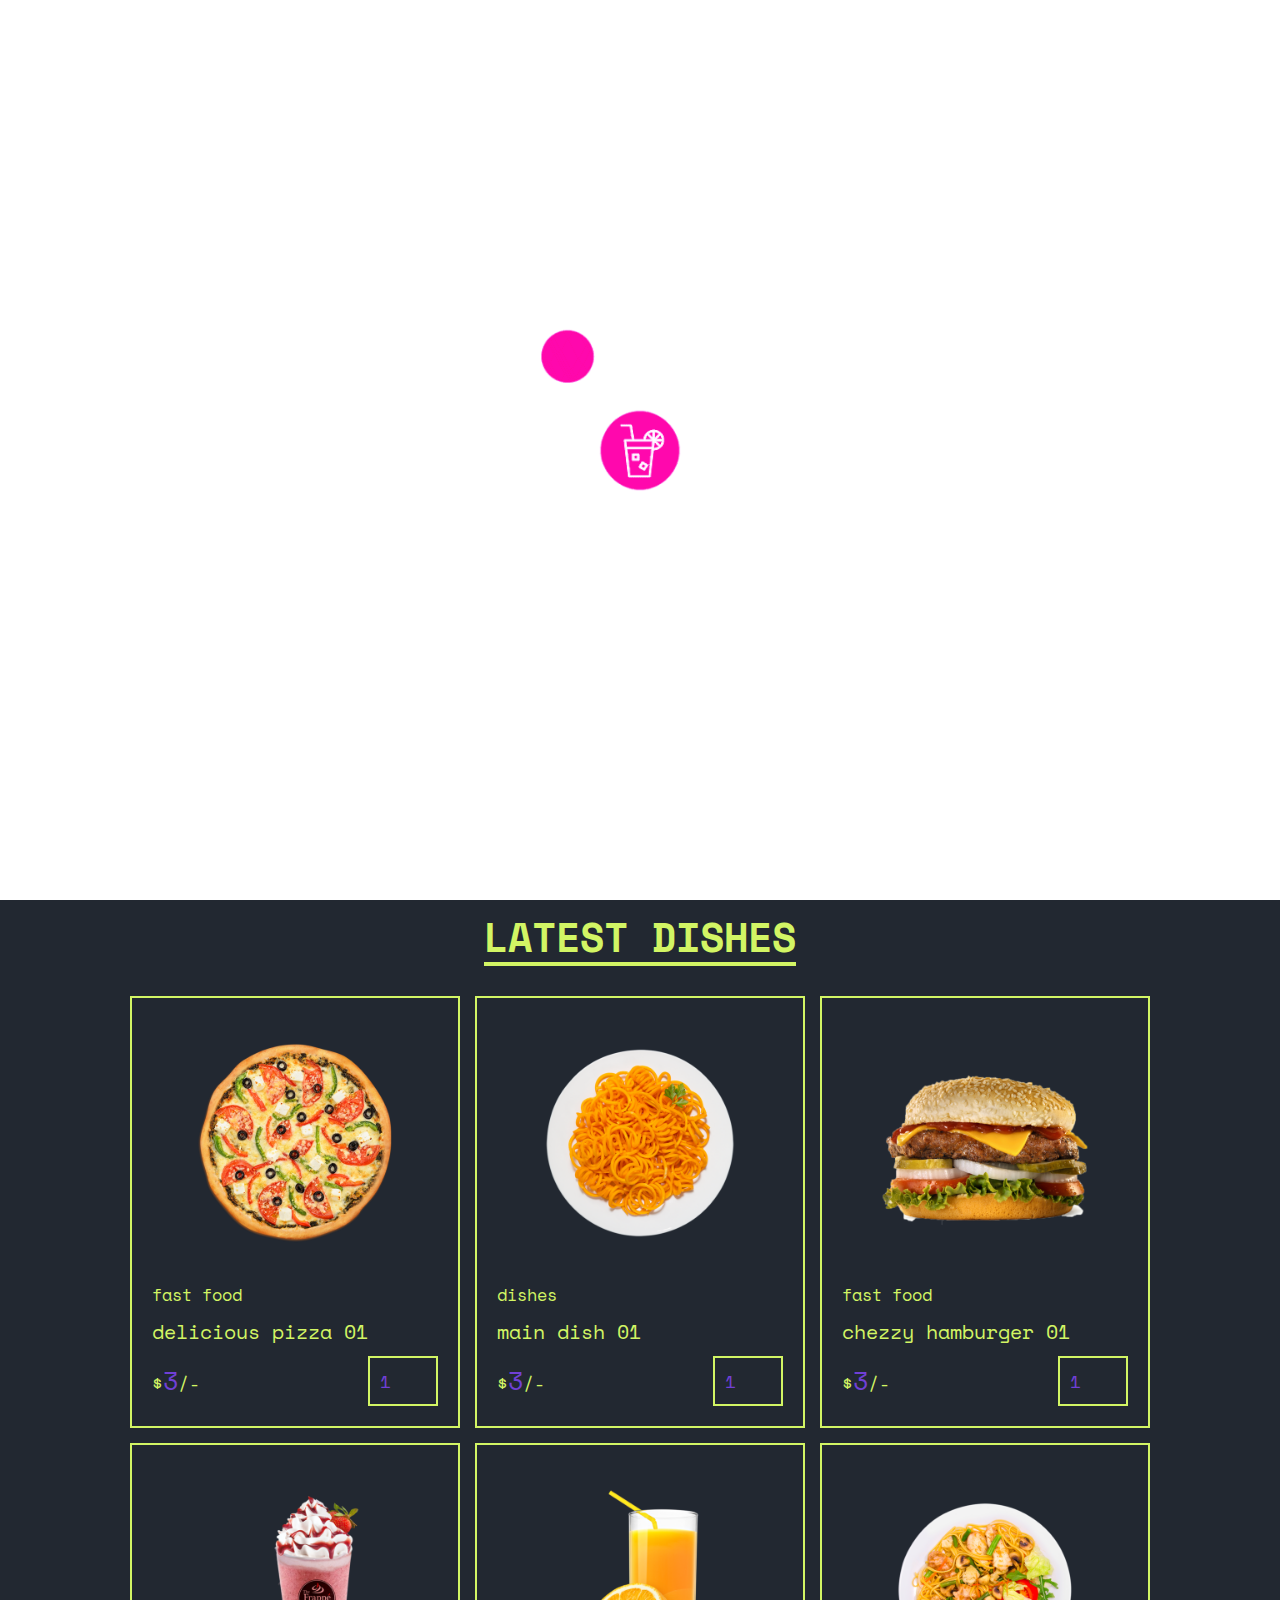
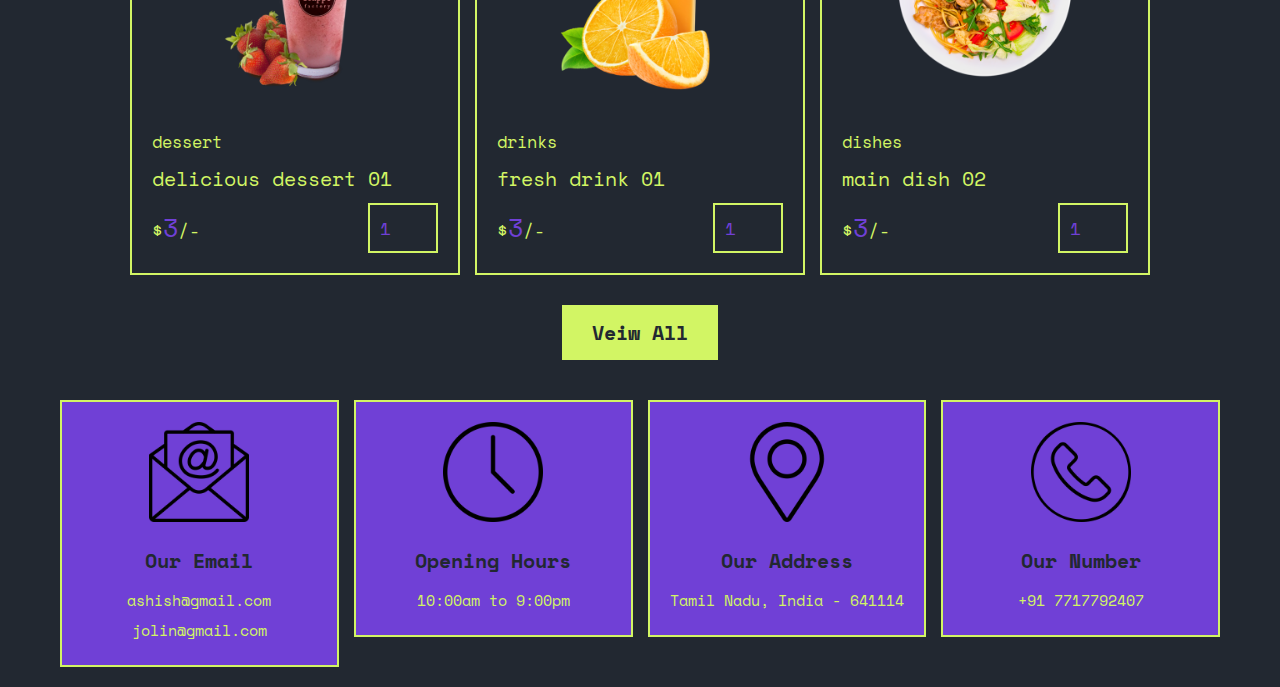
<file: index.html>
<!DOCTYPE html>
<html lang="en">

<head>
   <meta charset="UTF-8">
   <meta http-equiv="X-UA-Compatible" content="IE=edge">
   <meta name="viewport" content="width=device-width, initial-scale=1.0">
   <title>Home</title>

   <link rel="icon" href="images/alien.png" type="image/x-icon" />

   <link rel="stylesheet" href="https://unpkg.com/swiper@8/swiper-bundle.min.css" />

   <!-- font awesome cdn link  -->
   <link rel="stylesheet" href="https://cdnjs.cloudflare.com/ajax/libs/font-awesome/6.1.1/css/all.min.css">

   <!-- custom css file link  -->
   <link rel="stylesheet" href="css/style.css">

</head>

<body>

   <header class="header">

      <section class="flex">

         <a href="index.html" class="logo">Food Kart</a>

         <nav class="navbar">
            <a href="index.html">Home</a>
            <a href="about.html">About</a>
            <a href="menu.html">Menu</a>
            <a href="orders.html">Orders</a>
            <a href="contact.html">Contact</a>
         </nav>

         <div class="icons">
            <a href="search.html"><i class="fas fa-search"></i></a>
            <a href="cart.html"><i class="fas fa-shopping-cart"></i><span>(3)</span></a>
            <div id="user-btn" class="fas fa-user"></div>
            <div id="menu-btn" class="fas fa-bars"></div>
         </div>

         <div class="profile">
            <p class="name">Ashish Kumar</p>
            <div class="flex">
               <a href="profile.html" class="btn">Profile</a>
               <a href="#" class="delete-btn">Logout</a>
            </div>
            <p class="account"><a href="login.html">Login</a> or <a href="register.html">Register</a></p>
         </div>

      </section>

   </header>

   <section class="home">

      <div class="swiper home-slider">

         <div class="swiper-wrapper">

            <div class="swiper-slide slide">
               <div class="content">
                  <span>Order Online</span>
                  <h3>Spicy Chicken Biryani</h3>
                  <a href="menu.html" class="btn">See Menus</a>
               </div>
               <div class="image">
                  <img src="images/home-img-1.png" alt="">
               </div>
            </div>

            <div class="swiper-slide slide">
               <div class="content">
                  <span>Order Online</span>
                  <h3>Delicious Cheesy Pizza</h3>
                  <a href="menu.html" class="btn">See Menus</a>
               </div>
               <div class="image">
                  <img src="images/home-img-2.png" alt="">
               </div>
            </div>

            <div class="swiper-slide slide">
               <div class="content">
                  <span>Order Online</span>
                  <h3>Roasted Chicken Tandoori</h3>
                  <a href="menu.html" class="btn">See Menus</a>
               </div>
               <div class="image">
                  <img src="images/home-img-3.png" alt="">
               </div>
            </div>

         </div>

         <div class="swiper-pagination"></div>

      </div>

   </section>

   <section class="category">

      <h1 class="title">food category</h1>

      <div class="box-container">

         <a href="category.html" class="box">
            <img src="images/cat-1.png" alt="">
            <h3>fast food</h3>
         </a>

         <a href="category.html" class="box">
            <img src="images/cat-2.png" alt="">
            <h3>main dishes</h3>
         </a>

         <a href="category.html" class="box">
            <img src="images/cat-3.png" alt="">
            <h3>drinks</h3>
         </a>

         <a href="category.html" class="box">
            <img src="images/cat-4.png" alt="">
            <h3>desserts</h3>
         </a>

      </div>

   </section>

   <section class="products">

      <h1 class="title">latest dishes</h1>

      <div class="box-container">

         <form accept="" method="post" class="box">
            <a href="quick_view.html" class="fas fa-eye"></a>
            <button class="fas fa-shopping-cart" type="submit" name="add_to_cart"></button>
            <img src="uploaded_img/pizza-1.png" alt="">
            <a href="category.html" class="cat">fast food</a>
            <div class="name">delicious pizza 01</div>
            <div class="flex">
               <div class="price"><span>$</span>3<span>/-</span></div>
               <input type="number" name="qty" class="qty" min="1" max="99" value="1"
                  onkeypress="if(this.value.length == 2) return false;">
            </div>
         </form>

         <form accept="" method="post" class="box">
            <a href="quick_view.html" class="fas fa-eye"></a>
            <button class="fas fa-shopping-cart" type="submit" name="add_to_cart"></button>
            <img src="uploaded_img/dish-1.png" alt="">
            <a href="category.html" class="cat">dishes</a>
            <div class="name">main dish 01</div>
            <div class="flex">
               <div class="price"><span>$</span>3<span>/-</span></div>
               <input type="number" name="qty" class="qty" min="1" max="99" value="1"
                  onkeypress="if(this.value.length == 2) return false;">
            </div>
         </form>

         <form accept="" method="post" class="box">
            <a href="quick_view.html" class="fas fa-eye"></a>
            <button class="fas fa-shopping-cart" type="submit" name="add_to_cart"></button>
            <img src="uploaded_img/burger-1.png" alt="">
            <a href="category.html" class="cat">fast food</a>
            <div class="name">chezzy hamburger 01</div>
            <div class="flex">
               <div class="price"><span>$</span>3<span>/-</span></div>
               <input type="number" name="qty" class="qty" min="1" max="99" value="1"
                  onkeypress="if(this.value.length == 2) return false;">
            </div>
         </form>

         <form accept="" method="post" class="box">
            <a href="quick_view.html" class="fas fa-eye"></a>
            <button class="fas fa-shopping-cart" type="submit" name="add_to_cart"></button>
            <img src="uploaded_img/dessert-1.png" alt="">
            <a href="category.html" class="cat">dessert</a>
            <div class="name">delicious dessert 01</div>
            <div class="flex">
               <div class="price"><span>$</span>3<span>/-</span></div>
               <input type="number" name="qty" class="qty" min="1" max="99" value="1"
                  onkeypress="if(this.value.length == 2) return false;">
            </div>
         </form>

         <form accept="" method="post" class="box">
            <a href="quick_view.html" class="fas fa-eye"></a>
            <button class="fas fa-shopping-cart" type="submit" name="add_to_cart"></button>
            <img src="uploaded_img/drink-1.png" alt="">
            <a href="category.html" class="cat">drinks</a>
            <div class="name">fresh drink 01</div>
            <div class="flex">
               <div class="price"><span>$</span>3<span>/-</span></div>
               <input type="number" name="qty" class="qty" min="1" max="99" value="1"
                  onkeypress="if(this.value.length == 2) return false;">
            </div>
         </form>

         <form accept="" method="post" class="box">
            <a href="quick_view.html" class="fas fa-eye"></a>
            <button class="fas fa-shopping-cart" type="submit" name="add_to_cart"></button>
            <img src="uploaded_img/dish-2.png" alt="">
            <a href="category.html" class="cat">dishes</a>
            <div class="name">main dish 02</div>
            <div class="flex">
               <div class="price"><span>$</span>3<span>/-</span></div>
               <input type="number" name="qty" class="qty" min="1" max="99" value="1"
                  onkeypress="if(this.value.length == 2) return false;">
            </div>
         </form>

      </div>

      <div class="more-btn">
         <a href="menu.html" class="btn">veiw all</a>
      </div>

   </section>




   <footer class="footer">

      <section class="box-container">

         <div class="box">
            <img src="images/email-icon.png" alt="">
            <h3>Our Email</h3>
            <a href="mailto:ashish@gmail.com">ashish@gmail.com</a>
            <a href="mailto:jolin@gmail.com">jolin@gmail.com</a>
         </div>

         <div class="box">
            <img src="images/clock-icon.png" alt="">
            <h3>Opening Hours</h3>
            <p>10:00am to 9:00pm </p>
         </div>

         <div class="box">
            <img src="images/map-icon.png" alt="">
            <h3>Our Address</h3>
            <a href="https://www.google.com/maps">Tamil Nadu, India - 641114</a>
         </div>

         <div class="box">
            <img src="images/phone-icon.png" alt="">
            <h3>Our Number</h3>
            <a href="tel:1234567890">+91 7717792407</a>
         </div>

      </section>

   </footer>




   <div class="loader">
      <img src="images/loader.gif" alt="">
   </div>

   <script src="https://unpkg.com/swiper@8/swiper-bundle.min.js"></script>

   <script src="js/script.js"></script>

   <script>

      var swiper = new Swiper(".home-slider", {
         loop: true,
         grabCursor: true,
         effect: "flip",
         pagination: {
            el: ".swiper-pagination",
            clickable: true,
         },
      });

   </script>

</body>

</html>
</file>
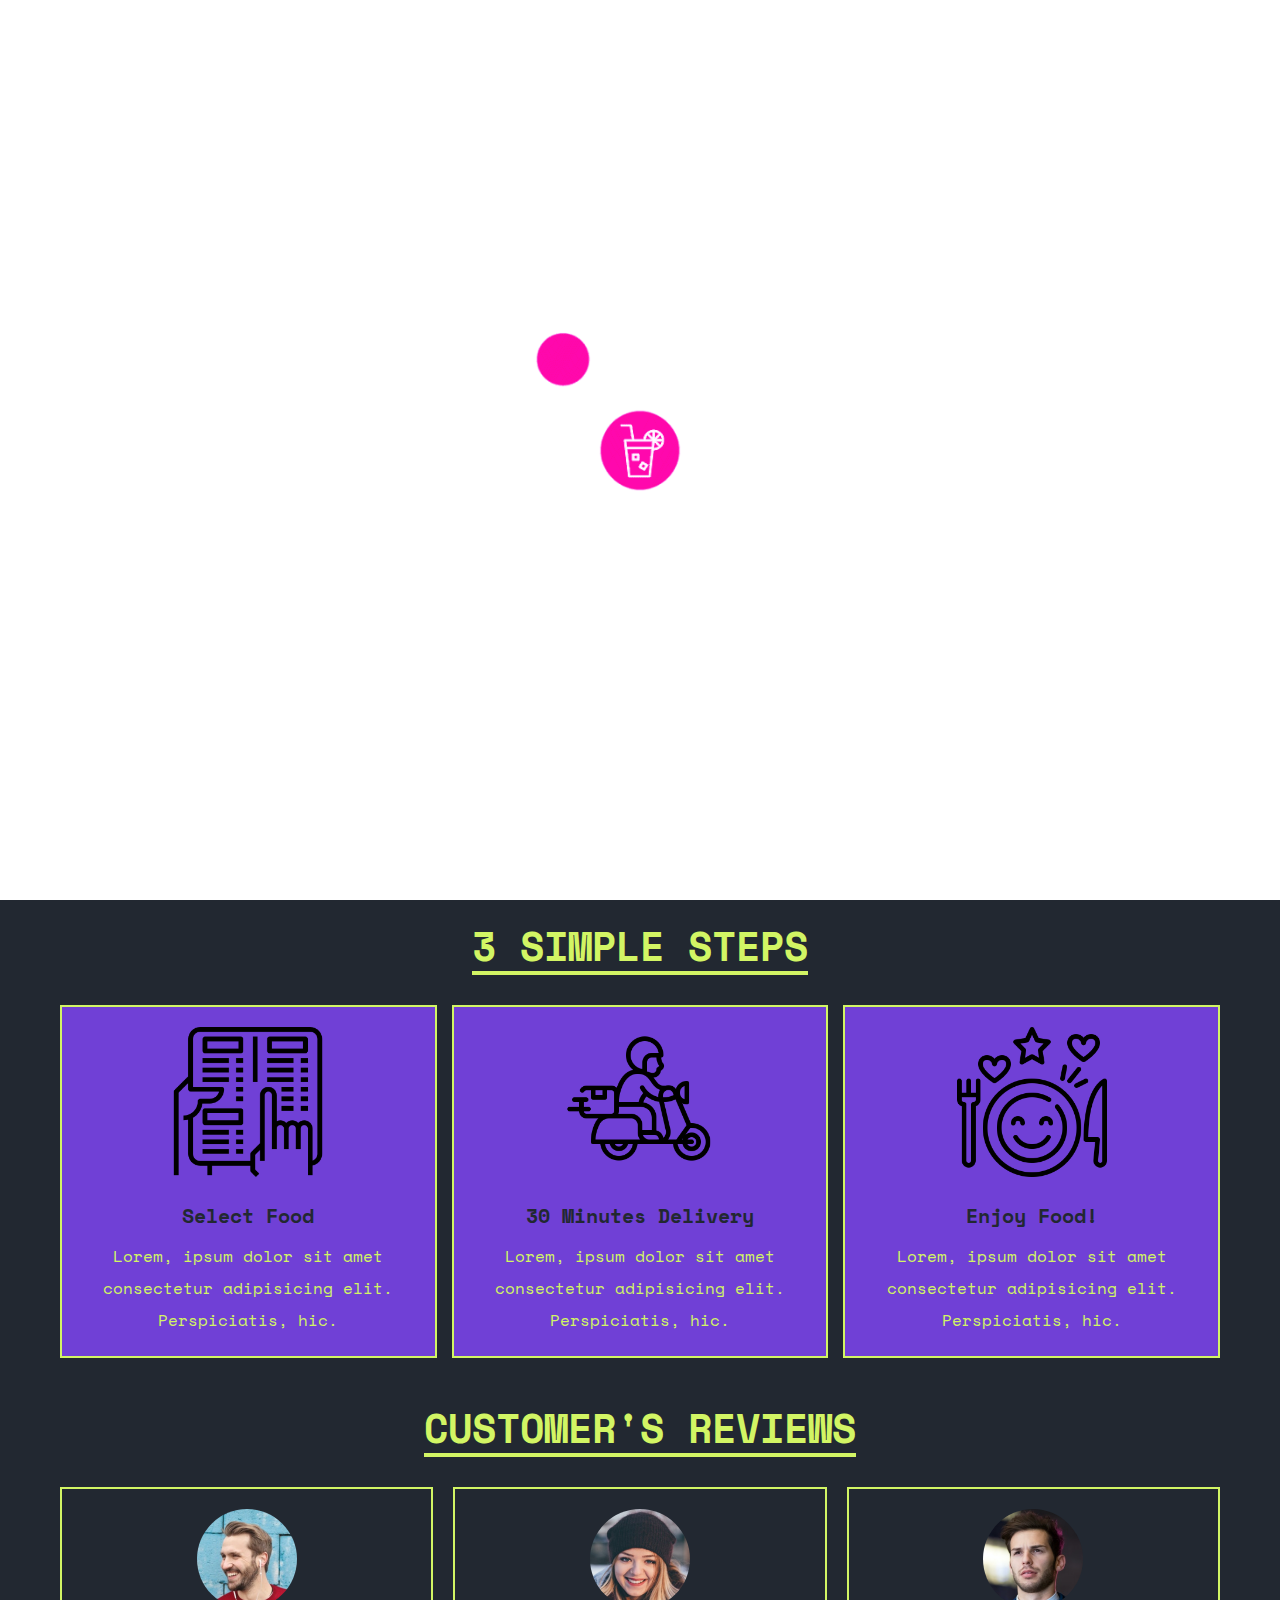
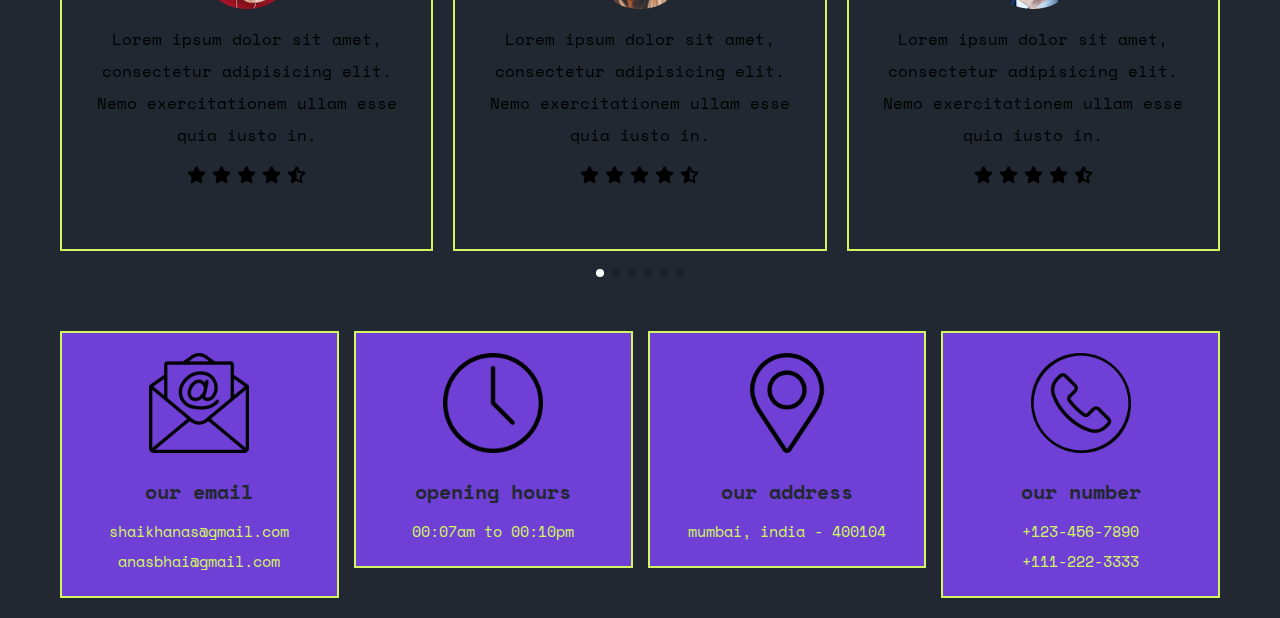
<file: about.html>
<!DOCTYPE html>
<html lang="en">
<head>
   <meta charset="UTF-8">
   <meta http-equiv="X-UA-Compatible" content="IE=edge">
   <meta name="viewport" content="width=device-width, initial-scale=1.0">
   <title>about us</title>

   <link rel="icon" href="images/alien.png" type="image/x-icon" />

   <link rel="stylesheet" href="https://unpkg.com/swiper@8/swiper-bundle.min.css" />

   <!-- font awesome cdn link  -->
   <link rel="stylesheet" href="https://cdnjs.cloudflare.com/ajax/libs/font-awesome/6.1.1/css/all.min.css">

   <!-- custom css file link  -->
   <link rel="stylesheet" href="css/style.css">

</head>
<body>
   
<header class="header">

   <section class="flex">

      <a href="index.html" class="logo">Food Kart</a>

      <nav class="navbar">
         <a href="index.html">Home</a>
         <a href="about.html">About</a>
         <a href="menu.html">Menu</a>
         <a href="orders.html">Orders</a>
         <a href="contact.html">Contact</a>
      </nav>

      <div class="icons">
         <a href="search.html"><i class="fas fa-search"></i></a>
         <a href="cart.html"><i class="fas fa-shopping-cart"></i><span>(3)</span></a>
         <div id="user-btn" class="fas fa-user"></div>
         <div id="menu-btn" class="fas fa-bars"></div>
      </div>

      <div class="profile">
         <p class="name">shaikh anas</p>
         <div class="flex">
            <a href="profile.html" class="btn">profile</a>
            <a href="#" class="delete-btn">logout</a>
         </div>
         <p class="account"><a href="login.html">login</a> or <a href="register.html">register</a></p>
      </div>

   </section>

</header>

<div class="heading">
   <h3>about us</h3>
   <p><a href="home.html">home </a> <span> / about</span></p>
</div>

<section class="about">

   <div class="row">

      <div class="image">
         <img src="images/about-img.svg" alt="">
      </div>

      <div class="content">
         <h3>why choose us?</h3>
         <p>Lorem ipsum, dolor sit amet consectetur adipisicing elit. Quis non odit nihil, doloremque sunt aut placeat culpa. Adipisci minima, neque necessitatibus incidunt nemo eveniet mollitia quis facere vel consectetur culpa?</p>
         <a href="menu.html" class="btn">our menu</a>
      </div>

   </div>

</section>

<section class="steps">

   <h1 class="title">3 simple steps</h1>

   <div class="box-container">

      <div class="box">
         <img src="images/step-1.png" alt="">
         <h3>select food</h3>
         <p>Lorem, ipsum dolor sit amet consectetur adipisicing elit. Perspiciatis, hic.</p>
      </div>

      <div class="box">
         <img src="images/step-2.png" alt="">
         <h3>30 minutes delivery</h3>
         <p>Lorem, ipsum dolor sit amet consectetur adipisicing elit. Perspiciatis, hic.</p>
      </div>

      <div class="box">
         <img src="images/step-3.png" alt="">
         <h3>enjoy food!</h3>
         <p>Lorem, ipsum dolor sit amet consectetur adipisicing elit. Perspiciatis, hic.</p>
      </div>

   </div>

</section>

<section class="reviews">

   <h1 class="title">customer's reviews</h1>

   <div class="swiper reviews-slider">

      <div class="swiper-wrapper">

         <div class="swiper-slide slide">
            <img src="images/pic-1.png" alt="">
            <p>Lorem ipsum dolor sit amet, consectetur adipisicing elit. Nemo exercitationem ullam esse quia iusto in.</p>
            <div class="stars">
               <i class="fas fa-star"></i>
               <i class="fas fa-star"></i>
               <i class="fas fa-star"></i>
               <i class="fas fa-star"></i>
               <i class="fas fa-star-half-alt"></i>
            </div>
            <h3>john deo</h3>
         </div>

         <div class="swiper-slide slide">
            <img src="images/pic-2.png" alt="">
            <p>Lorem ipsum dolor sit amet, consectetur adipisicing elit. Nemo exercitationem ullam esse quia iusto in.</p>
            <div class="stars">
               <i class="fas fa-star"></i>
               <i class="fas fa-star"></i>
               <i class="fas fa-star"></i>
               <i class="fas fa-star"></i>
               <i class="fas fa-star-half-alt"></i>
            </div>
            <h3>john deo</h3>
         </div>

         <div class="swiper-slide slide">
            <img src="images/pic-3.png" alt="">
            <p>Lorem ipsum dolor sit amet, consectetur adipisicing elit. Nemo exercitationem ullam esse quia iusto in.</p>
            <div class="stars">
               <i class="fas fa-star"></i>
               <i class="fas fa-star"></i>
               <i class="fas fa-star"></i>
               <i class="fas fa-star"></i>
               <i class="fas fa-star-half-alt"></i>
            </div>
            <h3>john deo</h3>
         </div>

         <div class="swiper-slide slide">
            <img src="images/pic-4.png" alt="">
            <p>Lorem ipsum dolor sit amet, consectetur adipisicing elit. Nemo exercitationem ullam esse quia iusto in.</p>
            <div class="stars">
               <i class="fas fa-star"></i>
               <i class="fas fa-star"></i>
               <i class="fas fa-star"></i>
               <i class="fas fa-star"></i>
               <i class="fas fa-star-half-alt"></i>
            </div>
            <h3>john deo</h3>
         </div>

         <div class="swiper-slide slide">
            <img src="images/pic-5.png" alt="">
            <p>Lorem ipsum dolor sit amet, consectetur adipisicing elit. Nemo exercitationem ullam esse quia iusto in.</p>
            <div class="stars">
               <i class="fas fa-star"></i>
               <i class="fas fa-star"></i>
               <i class="fas fa-star"></i>
               <i class="fas fa-star"></i>
               <i class="fas fa-star-half-alt"></i>
            </div>
            <h3>john deo</h3>
         </div>

         <div class="swiper-slide slide">
            <img src="images/pic-6.png" alt="">
            <p>Lorem ipsum dolor sit amet, consectetur adipisicing elit. Nemo exercitationem ullam esse quia iusto in.</p>
            <div class="stars">
               <i class="fas fa-star"></i>
               <i class="fas fa-star"></i>
               <i class="fas fa-star"></i>
               <i class="fas fa-star"></i>
               <i class="fas fa-star-half-alt"></i>
            </div>
            <h3>john deo</h3>
         </div>

      </div>

      <div class="swiper-pagination"></div>

   </div>

</section>




















<footer class="footer">

   <section class="box-container">

      <div class="box">
         <img src="images/email-icon.png" alt="">
         <h3>our email</h3>
         <a href="mailto:shaikhanas@gmail.com">shaikhanas@gmail.com</a>
         <a href="mailto:anasbhai@gmail.com">anasbhai@gmail.com</a>
      </div>

      <div class="box">
         <img src="images/clock-icon.png" alt="">
         <h3>opening hours</h3>
         <p>00:07am to 00:10pm </p>
      </div>

      <div class="box">
         <img src="images/map-icon.png" alt="">
         <h3>our address</h3>
         <a href="https://www.google.com/maps">mumbai, india - 400104</a>
      </div>

      <div class="box">
         <img src="images/phone-icon.png" alt="">
         <h3>our number</h3>
         <a href="tel:1234567890">+123-456-7890</a>
         <a href="tel:1112223333">+111-222-3333</a>
      </div>

   </section>

</footer>






<div class="loader">
   <img src="images/loader.gif" alt="">
</div>

<script src="https://unpkg.com/swiper@8/swiper-bundle.min.js"></script>

<script src="js/script.js"></script>

<script>

var swiper = new Swiper(".reviews-slider", {
   loop:true,
   grabCursor:true,
            spaceBetween: 20,
   pagination: {
      el: ".swiper-pagination",
   },
   breakpoints: {
      550: {
        slidesPerView: 1,
      },
      768: {
        slidesPerView: 2,
      },
      1024: {
        slidesPerView: 3,
      },
   },
});

</script>

</body>
</html>
</file>
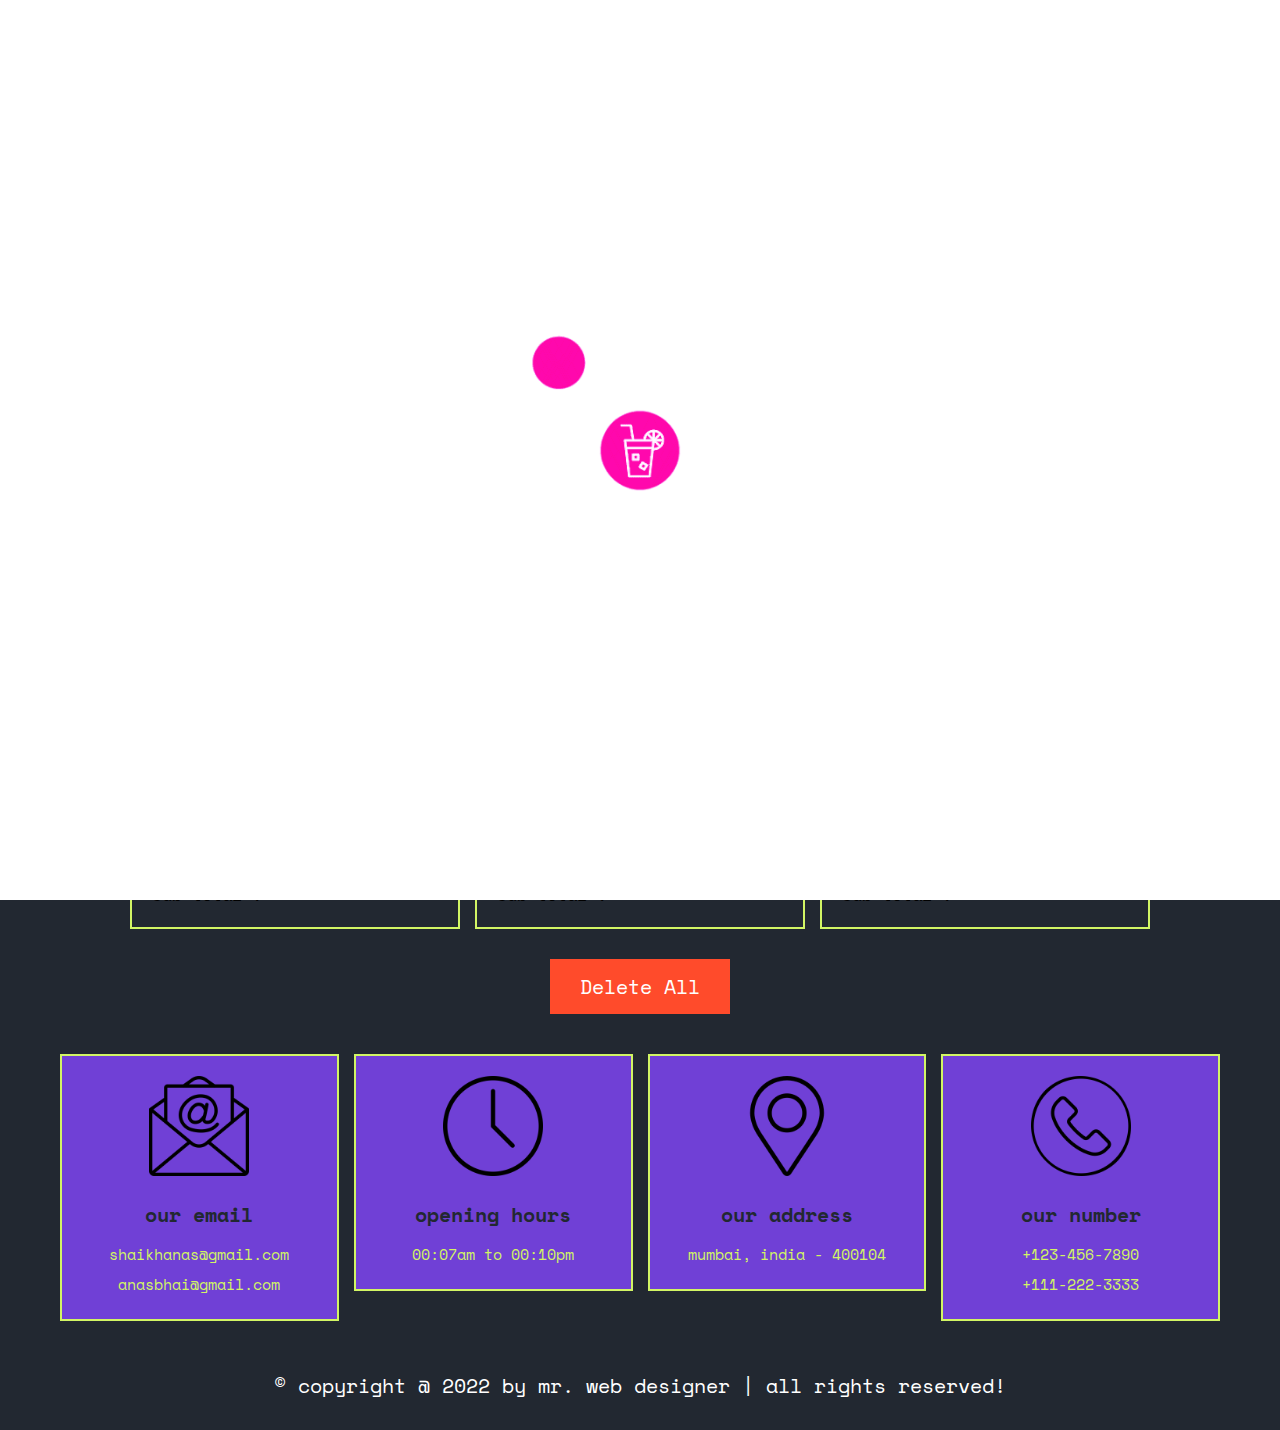
<file: cart.html>
<!DOCTYPE html>
<html lang="en">
<head>
   <meta charset="UTF-8">
   <meta http-equiv="X-UA-Compatible" content="IE=edge">
   <meta name="viewport" content="width=device-width, initial-scale=1.0">
   <title>my cart</title>

   <!-- font awesome cdn link  -->
   <link rel="stylesheet" href="https://cdnjs.cloudflare.com/ajax/libs/font-awesome/6.1.1/css/all.min.css">

   <!-- custom css file link  -->
   <link rel="stylesheet" href="css/style.css">

</head>
<body>
   
<header class="header">

   <section class="flex">

      <a href="index.html" class="logo">Food Kart</a>

      <nav class="navbar">
         <a href="index.html">home</a>
         <a href="about.html">about</a>
         <a href="menu.html">menu</a>
         <a href="orders.html">orders</a>
         <a href="contact.html">contact</a>
      </nav>

      <div class="icons">
         <a href="search.html"><i class="fas fa-search"></i></a>
         <a href="cart.html"><i class="fas fa-shopping-cart"></i><span>(3)</span></a>
         <div id="user-btn" class="fas fa-user"></div>
         <div id="menu-btn" class="fas fa-bars"></div>
      </div>

      <div class="profile">
         <p class="name">shaikh anas</p>
         <div class="flex">
            <a href="profile.html" class="btn">profile</a>
            <a href="#" class="delete-btn">logout</a>
         </div>
         <p class="account"><a href="login.html">login</a> or <a href="register.html">register</a></p>
      </div>

   </section>

</header>

<div class="heading">
   <h3>shopping cart</h3>
   <p><a href="home.html">home </a> <span> / cart</span></p>
</div>

<section class="products">

   <h1 class="title">your cart</h1>

   <div class="cart-total">
      <p>grand total : <span>$9/-</span></p>
      <a href="checkout.html" class="btn">checkout orders</a>
      </div>
   </div>

   <div class="box-container">

      <div class="box">
         <a href="quick_view.html" class="fas fa-eye"></a>
         <button class="fas fa-times" type="submit" name="delete" onclick="return confirm('delete this item?')"></button>
         <img src="uploaded_img/pizza-1.png" alt="">
         <div class="name">delicious pizza 01</div>
         <div class="flex">
            <div class="price"><span>$</span>3</div>
            <input type="number" name="qty" class="qty" min="1" max="99" value="1" onkeypress="if(this.value.length == 2) return false;">
            <button type="submit" class="fas fa-edit"></button>
         </div>
         <div class="sub-total">sub total : <span>$3</span></div>
      </div>

      <div class="box">
         <a href="quick_view.html" class="fas fa-eye"></a>
         <button class="fas fa-times" type="submit" name="delete" onclick="return confirm('delete this item?')"></button>
         <img src="uploaded_img/dish-2.png" alt="">
         <div class="name">main dish 02</div>
         <div class="flex">
            <div class="price"><span>$</span>3</div>
            <input type="number" name="qty" class="qty" min="1" max="99" value="1" onkeypress="if(this.value.length == 2) return false;">
            <button type="submit" class="fas fa-edit"></button>
         </div>
         <div class="sub-total">sub total : <span>$3</span></div>
      </div>

      <div class="box">
         <a href="quick_view.html" class="fas fa-eye"></a>
         <button class="fas fa-times" type="submit" name="delete" onclick="return confirm('delete this item?')"></button>
         <img src="uploaded_img/dessert-1.png" alt="">
         <div class="name">delicious dessert 01</div>
         <div class="flex">
            <div class="price"><span>$</span>3</div>
            <input type="number" name="qty" class="qty" min="1" max="99" value="1" onkeypress="if(this.value.length == 2) return false;">
            <button type="submit" class="fas fa-edit"></button>
         </div>
         <div class="sub-total">sub total : <span>$3</span></div>
      </div>

   </div>

   <div class="more-btn">
      <a href="#" class="delete-btn" onclick="return confirm('delete all from cart?');">delete all</a>
   </div>

</section>


























<footer class="footer">

   <section class="box-container">

      <div class="box">
         <img src="images/email-icon.png" alt="">
         <h3>our email</h3>
         <a href="mailto:shaikhanas@gmail.com">shaikhanas@gmail.com</a>
         <a href="mailto:anasbhai@gmail.com">anasbhai@gmail.com</a>
      </div>

      <div class="box">
         <img src="images/clock-icon.png" alt="">
         <h3>opening hours</h3>
         <p>00:07am to 00:10pm </p>
      </div>

      <div class="box">
         <img src="images/map-icon.png" alt="">
         <h3>our address</h3>
         <a href="https://www.google.com/maps">mumbai, india - 400104</a>
      </div>

      <div class="box">
         <img src="images/phone-icon.png" alt="">
         <h3>our number</h3>
         <a href="tel:1234567890">+123-456-7890</a>
         <a href="tel:1112223333">+111-222-3333</a>
      </div>

   </section>

   <div class="credit">&copy; copyright @ 2022 by <span>mr. web designer</span> | all rights reserved!</div>

</footer>

<div class="loader">
   <img src="images/loader.gif" alt="">
</div>

<script src="js/script.js"></script>

</body>
</html>
</file>
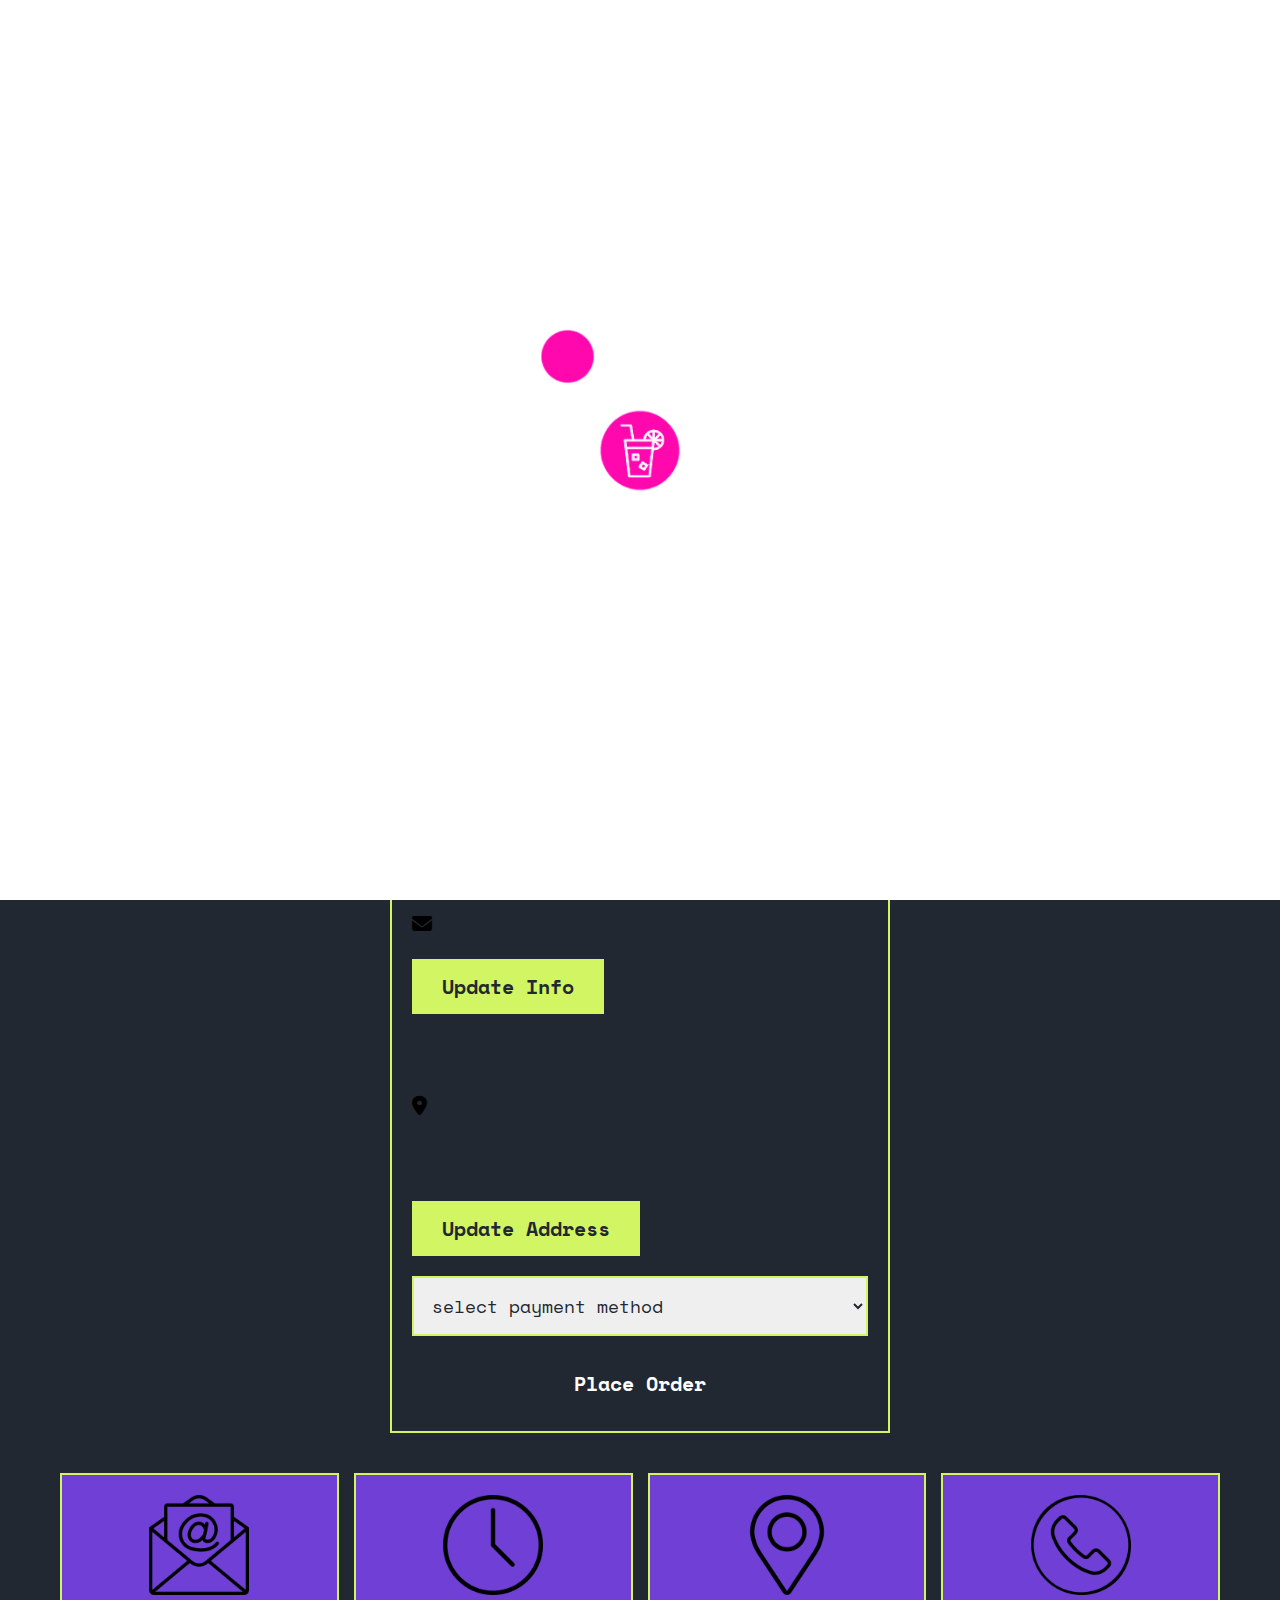
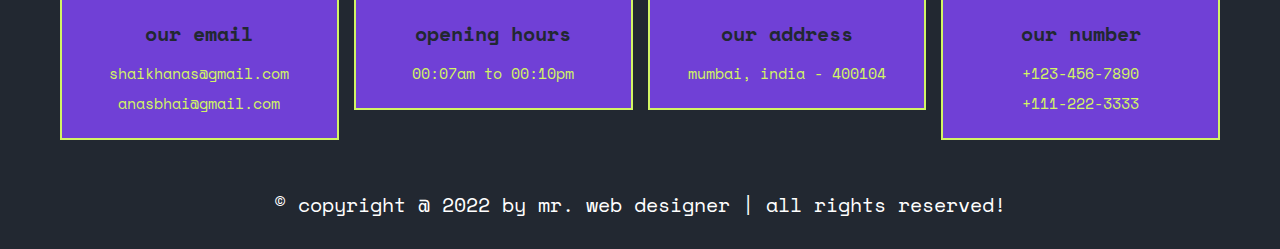
<file: checkout.html>
<!DOCTYPE html>
<html lang="en">
<head>
   <meta charset="UTF-8">
   <meta http-equiv="X-UA-Compatible" content="IE=edge">
   <meta name="viewport" content="width=device-width, initial-scale=1.0">
   <title>checkout</title>

   <!-- font awesome cdn link  -->
   <link rel="stylesheet" href="https://cdnjs.cloudflare.com/ajax/libs/font-awesome/6.1.1/css/all.min.css">

   <!-- custom css file link  -->
   <link rel="stylesheet" href="css/style.css">

</head>
<body>
   
<header class="header">

   <section class="flex">

      <a href="index.html" class="logo">Food Kart</a>

      <nav class="navbar">
         <a href="index.html">home</a>
         <a href="about.html">about</a>
         <a href="menu.html">menu</a>
         <a href="orders.html">orders</a>
         <a href="contact.html">contact</a>
      </nav>

      <div class="icons">
         <a href="search.html"><i class="fas fa-search"></i></a>
         <a href="cart.html"><i class="fas fa-shopping-cart"></i><span>(3)</span></a>
         <div id="user-btn" class="fas fa-user"></div>
         <div id="menu-btn" class="fas fa-bars"></div>
      </div>

      <div class="profile">
         <p class="name">shaikh anas</p>
         <div class="flex">
            <a href="profile.html" class="btn">profile</a>
            <a href="#" class="delete-btn">logout</a>
         </div>
         <p class="account"><a href="login.html">login</a> or <a href="register.html">register</a></p>
      </div>

   </section>

</header>

<div class="heading">
   <h3>checkout</h3>
   <p><a href="home.html">home </a> <span> / checkout</span></p>
</div>

<section class="checkout">

   <h1 class="title">order summary</h1>

   <form action="" method="post">
      <div class="cart-items">
         <h3>cart items</h3>
         <p><span class="name">delicious pizza 01</span><span class="price">$3</span></p>
         <p><span class="name">main dish 02</span><span class="price">$3</span></p>
         <p><span class="name">delicious dessert 01</span><span class="price">$3</span></p>
         <p class="grand-total"><span class="name">grand total :</span> <span class="price">$9</span></p>
         <a href="cart.html" class="btn">view cart</a>
      </div>
      <div class="user-info">
         <h3>your info</h3>
         <p><i class="fas fa-user"></i> <span>shaikh anas</span></p>
         <p><i class="fas fa-phone"></i> <span>1234567890</span></p>
         <p><i class="fas fa-envelope"></i> <span>shaikhanas@gmail.com</span></p>
         <a href="update_profile.html" class="btn">update info</a>
         <h3>delivery address</h3>
         <p class="address"><i class="fas fa-map-marker-alt"></i> <span>flat no. 1, building no. 1, jogeshwari west, mumbai, india - 400104</span></p>
         <a href="update_address.html" class="btn">update address</a>
         <select name="method" class="box" required>
            <option value="" disabled selected>select payment method</option>
            <option value="cash on delivery">cash on delivery</option>
            <option value="credit card">credit card</option>
            <option value="paytm">paytm</option>
            <option value="paypal">paypal</option>
         </select>
      </div>
      <input type="submit" value="place order" name="order" class="btn order-btn">
   </form>

</section>
























<footer class="footer">

   <section class="box-container">

      <div class="box">
         <img src="images/email-icon.png" alt="">
         <h3>our email</h3>
         <a href="mailto:shaikhanas@gmail.com">shaikhanas@gmail.com</a>
         <a href="mailto:anasbhai@gmail.com">anasbhai@gmail.com</a>
      </div>

      <div class="box">
         <img src="images/clock-icon.png" alt="">
         <h3>opening hours</h3>
         <p>00:07am to 00:10pm </p>
      </div>

      <div class="box">
         <img src="images/map-icon.png" alt="">
         <h3>our address</h3>
         <a href="https://www.google.com/maps">mumbai, india - 400104</a>
      </div>

      <div class="box">
         <img src="images/phone-icon.png" alt="">
         <h3>our number</h3>
         <a href="tel:1234567890">+123-456-7890</a>
         <a href="tel:1112223333">+111-222-3333</a>
      </div>

   </section>

   <div class="credit">&copy; copyright @ 2022 by <span>mr. web designer</span> | all rights reserved!</div>

</footer>

<div class="loader">
   <img src="images/loader.gif" alt="">
</div>

<script src="js/script.js"></script>

</body>
</html>
</file>
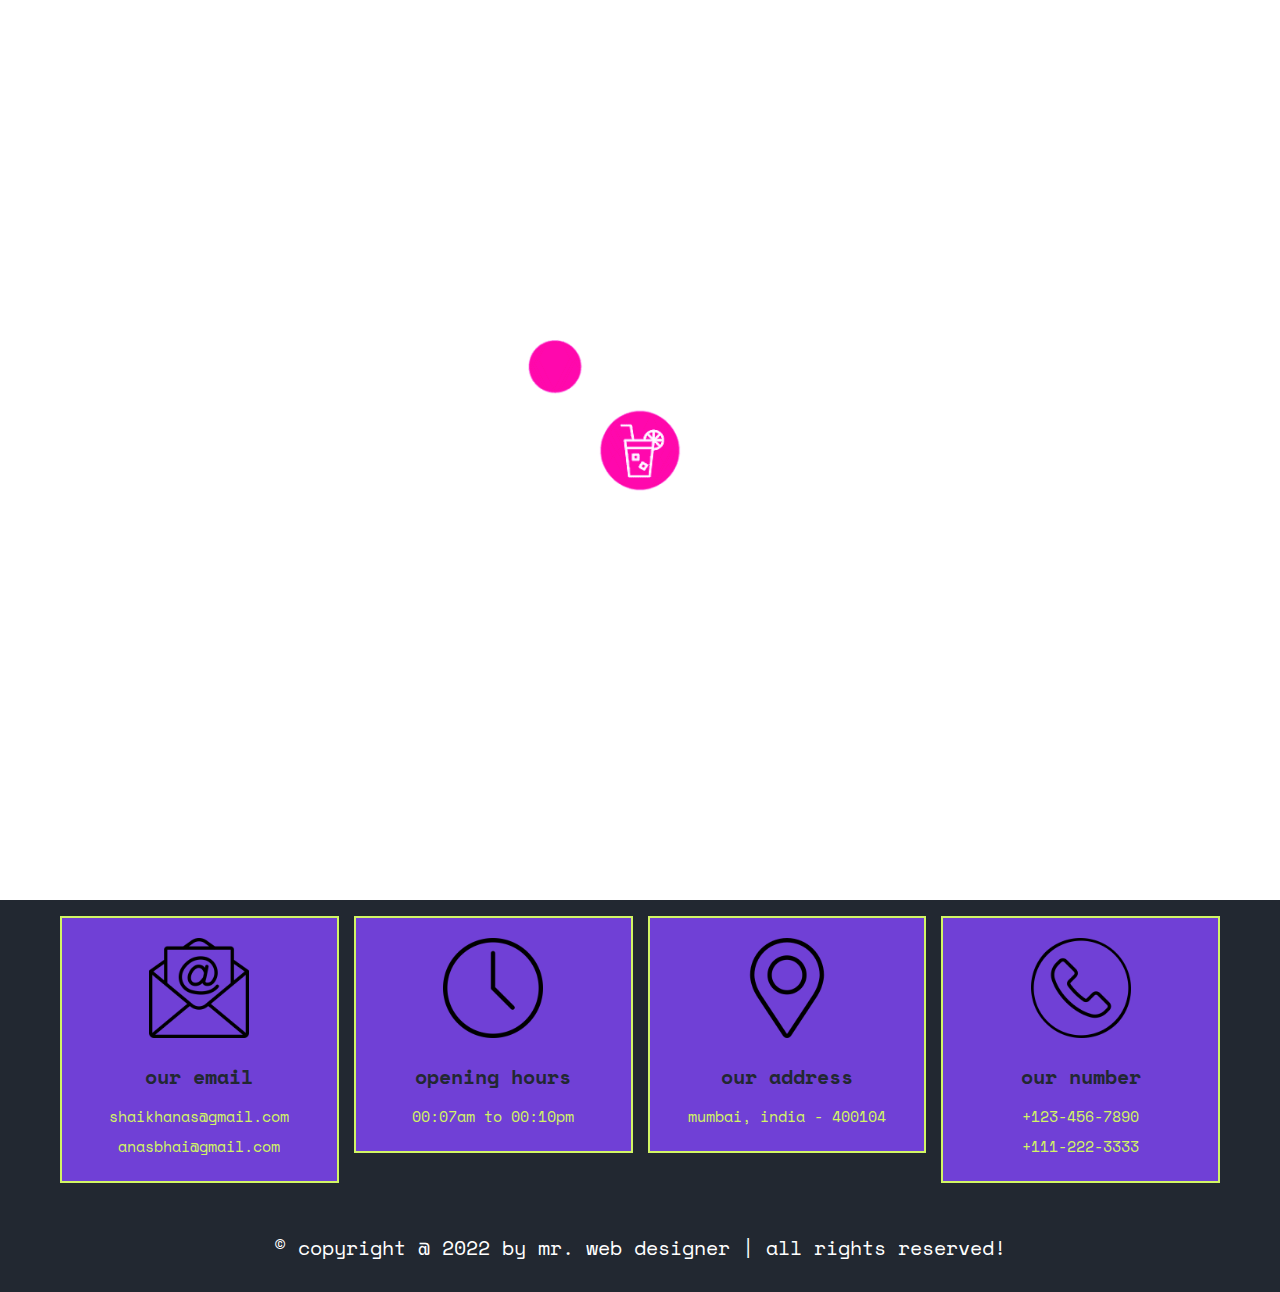
<file: contact.html>
<!DOCTYPE html>
<html lang="en">
<head>
   <meta charset="UTF-8">
   <meta http-equiv="X-UA-Compatible" content="IE=edge">
   <meta name="viewport" content="width=device-width, initial-scale=1.0">
   <title>contact us</title>

   <!-- font awesome cdn link  -->
   <link rel="stylesheet" href="https://cdnjs.cloudflare.com/ajax/libs/font-awesome/6.1.1/css/all.min.css">

   <!-- custom css file link  -->
   <link rel="stylesheet" href="css/style.css">

</head>
<body>
   
<header class="header">

   <section class="flex">

      <a href="index.html" class="logo">Food Kart</a>

      <nav class="navbar">
         <a href="index.html">Home</a>
         <a href="about.html">About</a>
         <a href="menu.html">Menu</a>
         <a href="orders.html">Orders</a>
         <a href="contact.html">Contact</a>
      </nav>

      <div class="icons">
         <a href="search.html"><i class="fas fa-search"></i></a>
         <a href="cart.html"><i class="fas fa-shopping-cart"></i><span>(3)</span></a>
         <div id="user-btn" class="fas fa-user"></div>
         <div id="menu-btn" class="fas fa-bars"></div>
      </div>

      <div class="profile">
         <p class="name">shaikh anas</p>
         <div class="flex">
            <a href="profile.html" class="btn">profile</a>
            <a href="#" class="delete-btn">logout</a>
         </div>
         <p class="account"><a href="login.html">login</a> or <a href="register.html">register</a></p>
      </div>

   </section>

</header>

<div class="heading">
   <h3>contact us</h3>
   <p><a href="home.html">home </a> <span> / contact</span></p>
</div>

<section class="contact">

   <div class="row">

      <div class="image">
         <img src="images/contact-img.svg" alt="">
      </div>

      <form action="" method="post">
         <h3>tell us something!</h3>
         <input type="text" name="name" required placeholder="enter your name" maxlength="50" class="box">
         <input type="number" name="number" required placeholder="enter your number" max="9999999999" min="0" class="box" onkeypress="if(this.value.length == 10) return false;">
         <input type="email" name="email" required placeholder="enter your email" maxlength="50" class="box">
         <textarea name="msg" placeholder="enter your message" required class="box" cols="30" rows="10" maxlength="500"></textarea>
         <input type="submit" value="send message" class="btn" name="send">
      </form>

   </div>

</section>


























<footer class="footer">

   <section class="box-container">

      <div class="box">
         <img src="images/email-icon.png" alt="">
         <h3>our email</h3>
         <a href="mailto:shaikhanas@gmail.com">shaikhanas@gmail.com</a>
         <a href="mailto:anasbhai@gmail.com">anasbhai@gmail.com</a>
      </div>

      <div class="box">
         <img src="images/clock-icon.png" alt="">
         <h3>opening hours</h3>
         <p>00:07am to 00:10pm </p>
      </div>

      <div class="box">
         <img src="images/map-icon.png" alt="">
         <h3>our address</h3>
         <a href="https://www.google.com/maps">mumbai, india - 400104</a>
      </div>

      <div class="box">
         <img src="images/phone-icon.png" alt="">
         <h3>our number</h3>
         <a href="tel:1234567890">+123-456-7890</a>
         <a href="tel:1112223333">+111-222-3333</a>
      </div>

   </section>

   <div class="credit">&copy; copyright @ 2022 by <span>mr. web designer</span> | all rights reserved!</div>

</footer>

<div class="loader">
   <img src="images/loader.gif" alt="">
</div>

<script src="js/script.js"></script>

</body>
</html>
</file>
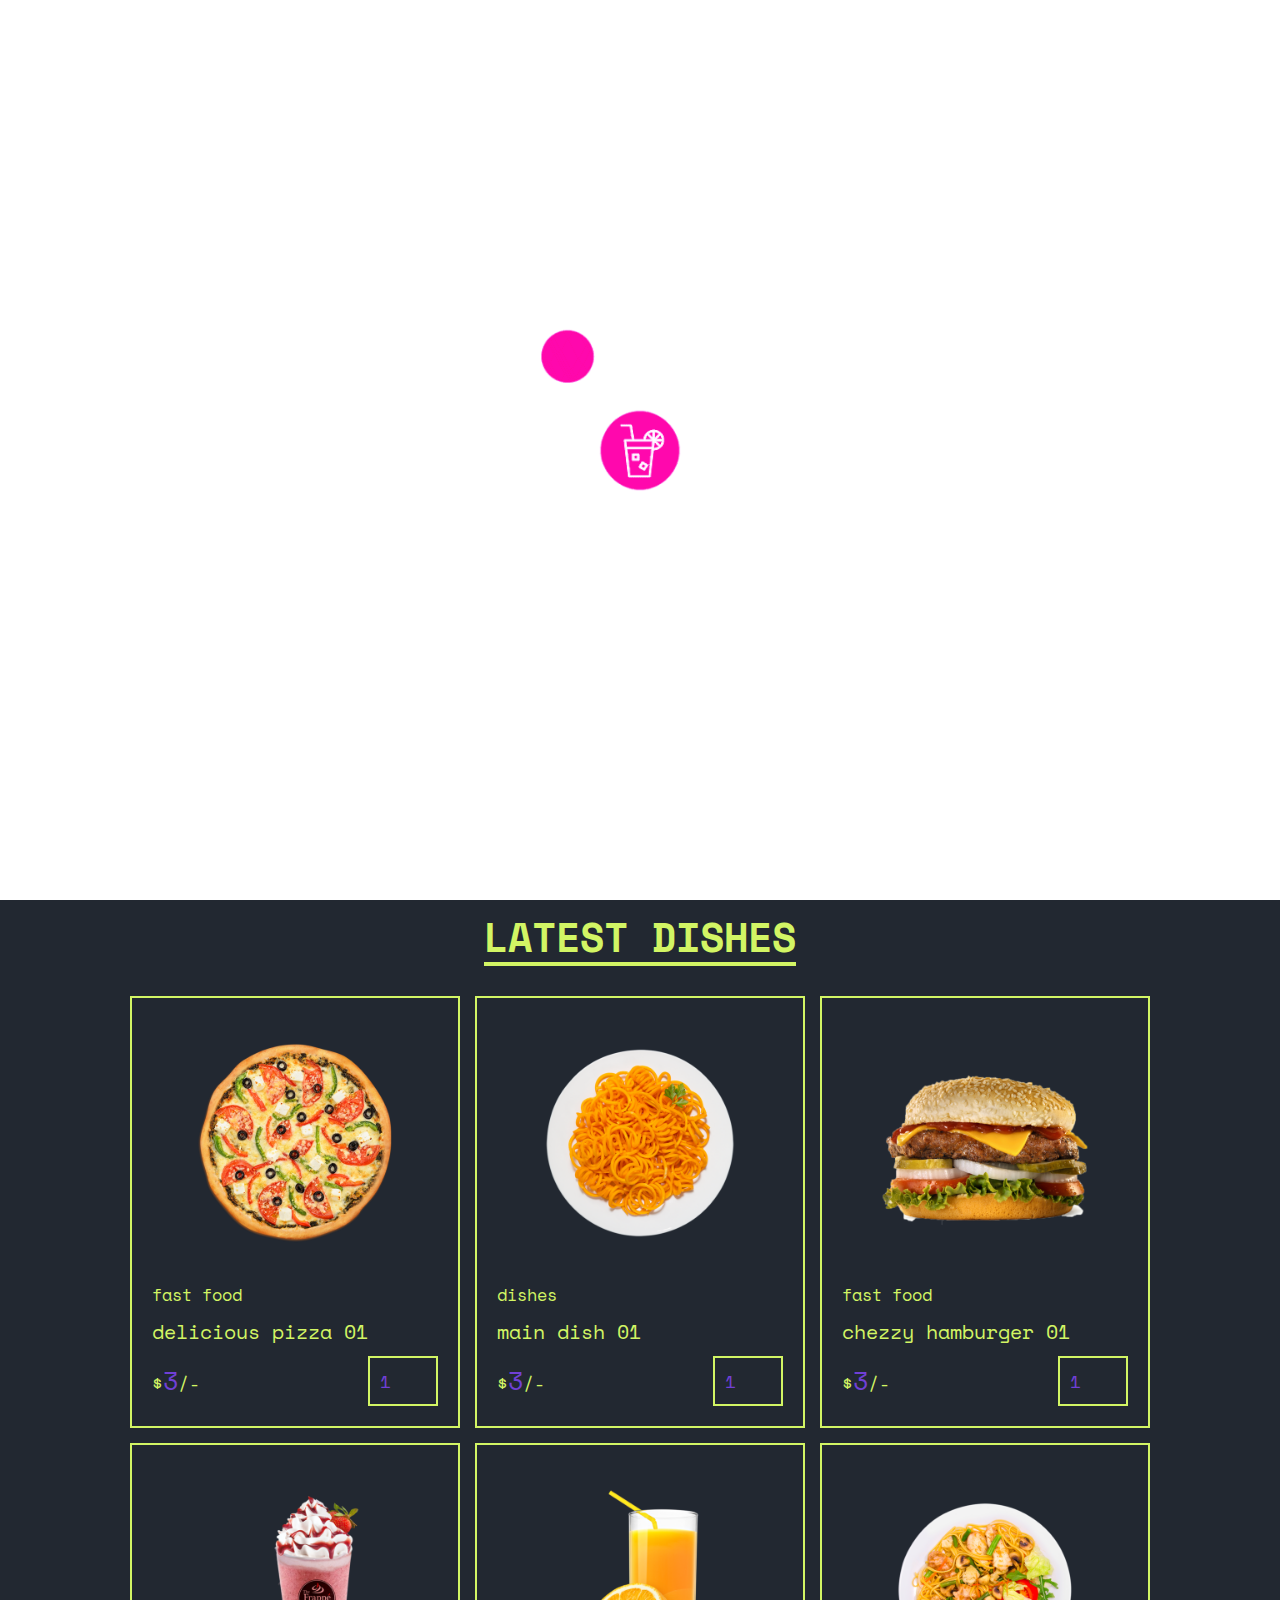
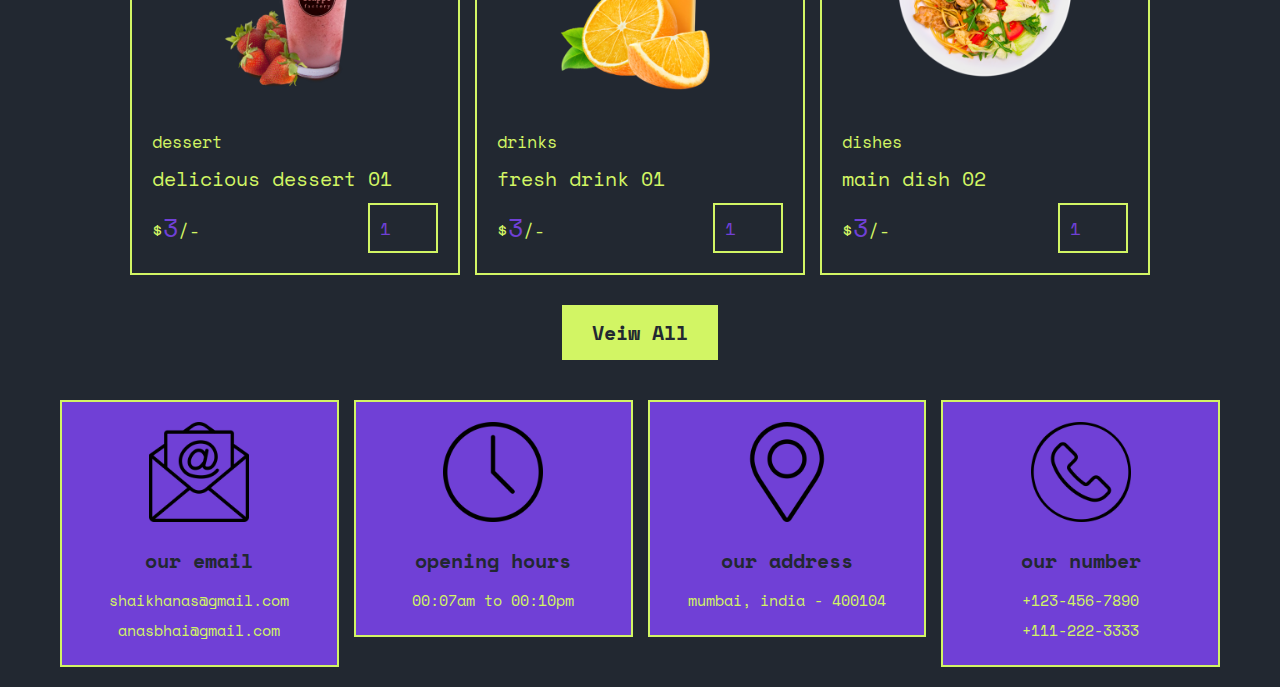
<file: home.html>
<!DOCTYPE html>
<html lang="en">

<head>
   <meta charset="UTF-8">
   <meta http-equiv="X-UA-Compatible" content="IE=edge">
   <meta name="viewport" content="width=device-width, initial-scale=1.0">
   <title>Home</title>

   <link rel="icon" href="images/alien.png" type="image/x-icon" />

   <link rel="stylesheet" href="https://unpkg.com/swiper@8/swiper-bundle.min.css" />

   <!-- font awesome cdn link  -->
   <link rel="stylesheet" href="https://cdnjs.cloudflare.com/ajax/libs/font-awesome/6.1.1/css/all.min.css">

   <!-- custom css file link  -->
   <link rel="stylesheet" href="css/style.css">

</head>

<body>

   <header class="header">

      <section class="flex">

         <a href="home.html" class="logo">Food Kart</a>

         <nav class="navbar">
            <a href="home.html">Home</a>
            <a href="about.html">About</a>
            <a href="menu.html">Menu</a>
            <a href="orders.html">Orders</a>
            <a href="contact.html">Contact</a>
         </nav>

         <div class="icons">
            <a href="search.html"><i class="fas fa-search"></i></a>
            <a href="cart.html"><i class="fas fa-shopping-cart"></i><span>(3)</span></a>
            <div id="user-btn" class="fas fa-user"></div>
            <div id="menu-btn" class="fas fa-bars"></div>
         </div>

         <div class="profile">
            <p class="name">shaikh anas</p>
            <div class="flex">
               <a href="profile.html" class="btn">profile</a>
               <a href="#" class="delete-btn">logout</a>
            </div>
            <p class="account"><a href="login.html">login</a> or <a href="register.html">register</a></p>
         </div>

      </section>

   </header>

   <section class="home">

      <div class="swiper home-slider">

         <div class="swiper-wrapper">

            <div class="swiper-slide slide">
               <div class="content">
                  <span>order online</span>
                  <h3>delicious pizza</h3>
                  <a href="menu.html" class="btn">see menus</a>
               </div>
               <div class="image">
                  <img src="images/home-img-1.png" alt="">
               </div>
            </div>

            <div class="swiper-slide slide">
               <div class="content">
                  <span>order online</span>
                  <h3>double hamburger</h3>
                  <a href="menu.html" class="btn">see menus</a>
               </div>
               <div class="image">
                  <img src="images/home-img-2.png" alt="">
               </div>
            </div>

            <div class="swiper-slide slide">
               <div class="content">
                  <span>order online</span>
                  <h3>roasted chicken</h3>
                  <a href="menu.html" class="btn">see menus</a>
               </div>
               <div class="image">
                  <img src="images/home-img-3.png" alt="">
               </div>
            </div>

         </div>

         <div class="swiper-pagination"></div>

      </div>

   </section>

   <section class="category">

      <h1 class="title">food category</h1>

      <div class="box-container">

         <a href="category.html" class="box">
            <img src="images/cat-1.png" alt="">
            <h3>fast food</h3>
         </a>

         <a href="category.html" class="box">
            <img src="images/cat-2.png" alt="">
            <h3>main dishes</h3>
         </a>

         <a href="category.html" class="box">
            <img src="images/cat-3.png" alt="">
            <h3>drinks</h3>
         </a>

         <a href="category.html" class="box">
            <img src="images/cat-4.png" alt="">
            <h3>desserts</h3>
         </a>

      </div>

   </section>

   <section class="products">

      <h1 class="title">latest dishes</h1>

      <div class="box-container">

         <form accept="" method="post" class="box">
            <a href="quick_view.html" class="fas fa-eye"></a>
            <button class="fas fa-shopping-cart" type="submit" name="add_to_cart"></button>
            <img src="uploaded_img/pizza-1.png" alt="">
            <a href="category.html" class="cat">fast food</a>
            <div class="name">delicious pizza 01</div>
            <div class="flex">
               <div class="price"><span>$</span>3<span>/-</span></div>
               <input type="number" name="qty" class="qty" min="1" max="99" value="1"
                  onkeypress="if(this.value.length == 2) return false;">
            </div>
         </form>

         <form accept="" method="post" class="box">
            <a href="quick_view.html" class="fas fa-eye"></a>
            <button class="fas fa-shopping-cart" type="submit" name="add_to_cart"></button>
            <img src="uploaded_img/dish-1.png" alt="">
            <a href="category.html" class="cat">dishes</a>
            <div class="name">main dish 01</div>
            <div class="flex">
               <div class="price"><span>$</span>3<span>/-</span></div>
               <input type="number" name="qty" class="qty" min="1" max="99" value="1"
                  onkeypress="if(this.value.length == 2) return false;">
            </div>
         </form>

         <form accept="" method="post" class="box">
            <a href="quick_view.html" class="fas fa-eye"></a>
            <button class="fas fa-shopping-cart" type="submit" name="add_to_cart"></button>
            <img src="uploaded_img/burger-1.png" alt="">
            <a href="category.html" class="cat">fast food</a>
            <div class="name">chezzy hamburger 01</div>
            <div class="flex">
               <div class="price"><span>$</span>3<span>/-</span></div>
               <input type="number" name="qty" class="qty" min="1" max="99" value="1"
                  onkeypress="if(this.value.length == 2) return false;">
            </div>
         </form>

         <form accept="" method="post" class="box">
            <a href="quick_view.html" class="fas fa-eye"></a>
            <button class="fas fa-shopping-cart" type="submit" name="add_to_cart"></button>
            <img src="uploaded_img/dessert-1.png" alt="">
            <a href="category.html" class="cat">dessert</a>
            <div class="name">delicious dessert 01</div>
            <div class="flex">
               <div class="price"><span>$</span>3<span>/-</span></div>
               <input type="number" name="qty" class="qty" min="1" max="99" value="1"
                  onkeypress="if(this.value.length == 2) return false;">
            </div>
         </form>

         <form accept="" method="post" class="box">
            <a href="quick_view.html" class="fas fa-eye"></a>
            <button class="fas fa-shopping-cart" type="submit" name="add_to_cart"></button>
            <img src="uploaded_img/drink-1.png" alt="">
            <a href="category.html" class="cat">drinks</a>
            <div class="name">fresh drink 01</div>
            <div class="flex">
               <div class="price"><span>$</span>3<span>/-</span></div>
               <input type="number" name="qty" class="qty" min="1" max="99" value="1"
                  onkeypress="if(this.value.length == 2) return false;">
            </div>
         </form>

         <form accept="" method="post" class="box">
            <a href="quick_view.html" class="fas fa-eye"></a>
            <button class="fas fa-shopping-cart" type="submit" name="add_to_cart"></button>
            <img src="uploaded_img/dish-2.png" alt="">
            <a href="category.html" class="cat">dishes</a>
            <div class="name">main dish 02</div>
            <div class="flex">
               <div class="price"><span>$</span>3<span>/-</span></div>
               <input type="number" name="qty" class="qty" min="1" max="99" value="1"
                  onkeypress="if(this.value.length == 2) return false;">
            </div>
         </form>

      </div>

      <div class="more-btn">
         <a href="menu.html" class="btn">veiw all</a>
      </div>

   </section>




















   <footer class="footer">

      <section class="box-container">

         <div class="box">
            <img src="images/email-icon.png" alt="">
            <h3>our email</h3>
            <a href="mailto:shaikhanas@gmail.com">shaikhanas@gmail.com</a>
            <a href="mailto:anasbhai@gmail.com">anasbhai@gmail.com</a>
         </div>

         <div class="box">
            <img src="images/clock-icon.png" alt="">
            <h3>opening hours</h3>
            <p>00:07am to 00:10pm </p>
         </div>

         <div class="box">
            <img src="images/map-icon.png" alt="">
            <h3>our address</h3>
            <a href="https://www.google.com/maps">mumbai, india - 400104</a>
         </div>

         <div class="box">
            <img src="images/phone-icon.png" alt="">
            <h3>our number</h3>
            <a href="tel:1234567890">+123-456-7890</a>
            <a href="tel:1112223333">+111-222-3333</a>
         </div>

      </section>

   </footer>














   <div class="loader">
      <img src="images/loader.gif" alt="">
   </div>

   <script src="https://unpkg.com/swiper@8/swiper-bundle.min.js"></script>

   <script src="js/script.js"></script>

   <script>

      var swiper = new Swiper(".home-slider", {
         loop: true,
         grabCursor: true,
         effect: "flip",
         pagination: {
            el: ".swiper-pagination",
            clickable: true,
         },
      });

   </script>

</body>

</html>
</file>
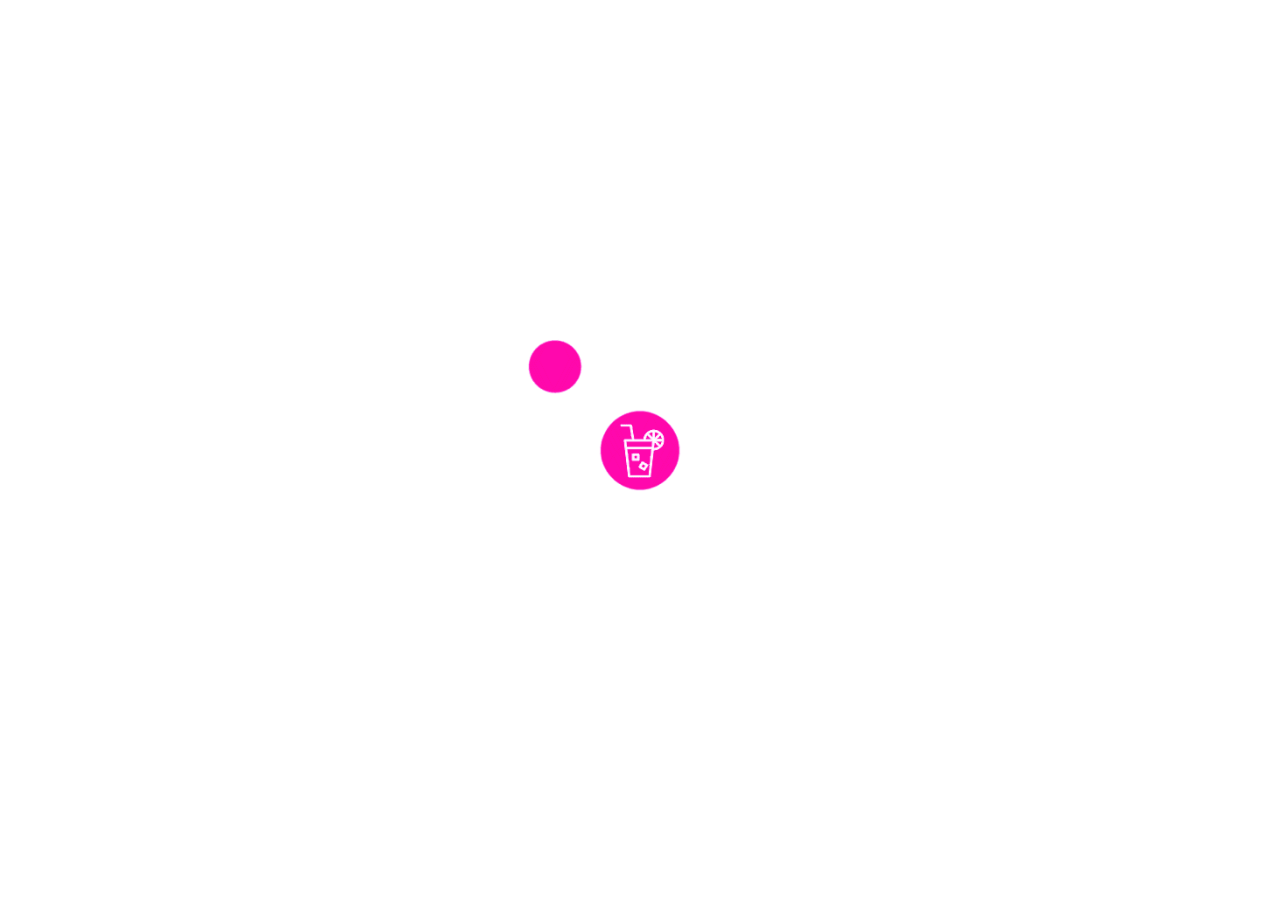
<file: login.html>
<!DOCTYPE html>
<html lang="en">

<head>
   <meta charset="UTF-8">
   <meta http-equiv="X-UA-Compatible" content="IE=edge">
   <meta name="viewport" content="width=device-width, initial-scale=1.0">
   <title>login</title>

   <link rel="icon" href="images/alien.png" type="image/x-icon" />
   
   <!-- font awesome cdn link  -->
   <link rel="stylesheet" href="https://cdnjs.cloudflare.com/ajax/libs/font-awesome/6.1.1/css/all.min.css">

   <!-- custom css file link  -->
   <link rel="stylesheet" href="css/style.css">

</head>

<body>

   <header class="header">

      <section class="flex">

         <a href="index.html" class="logo">Food Kart</a>

         <nav class="navbar">
            <a href="index.html">Home</a>
            <a href="about.html">About</a>
            <a href="menu.html">Menu</a>
            <a href="orders.html">Orders</a>
            <a href="contact.html">Contact</a>
         </nav>

         <div class="icons">
            <a href="search.html"><i class="fas fa-search"></i></a>
            <a href="cart.html"><i class="fas fa-shopping-cart"></i><span>(3)</span></a>
            <div id="user-btn" class="fas fa-user"></div>
            <div id="menu-btn" class="fas fa-bars"></div>
         </div>

         <div class="profile">
            <p class="name">shaikh anas</p>
            <div class="flex">
               <a href="profile.html" class="btn">profile</a>
               <a href="#" class="delete-btn">logout</a>
            </div>
            <p class="account"><a href="login.html">login</a> or <a href="register.html">register</a></p>
         </div>

      </section>

   </header>

   <section class="form-container">

      <form action="" method="post">
         <h3>login now</h3>
         <input type="email" required maxlength="50" name="email" placeholder="enter your email" class="box"
            oninput="this.value = this.value.replace(/\s/g, '')">
         <input type="password" required maxlength="20" name="pass" placeholder="enter your password" class="box"
            oninput="this.value = this.value.replace(/\s/g, '')">
         <input type="submit" value="login now" class="btn" name="submit">
         <p>don't have an account? <a href="register.html">register now</a></p>
      </form>

   </section>





   <div class="loader">
      <img src="images/loader.gif" alt="">
   </div>

   <script src="js/script.js"></script>

</body>

</html>
</file>
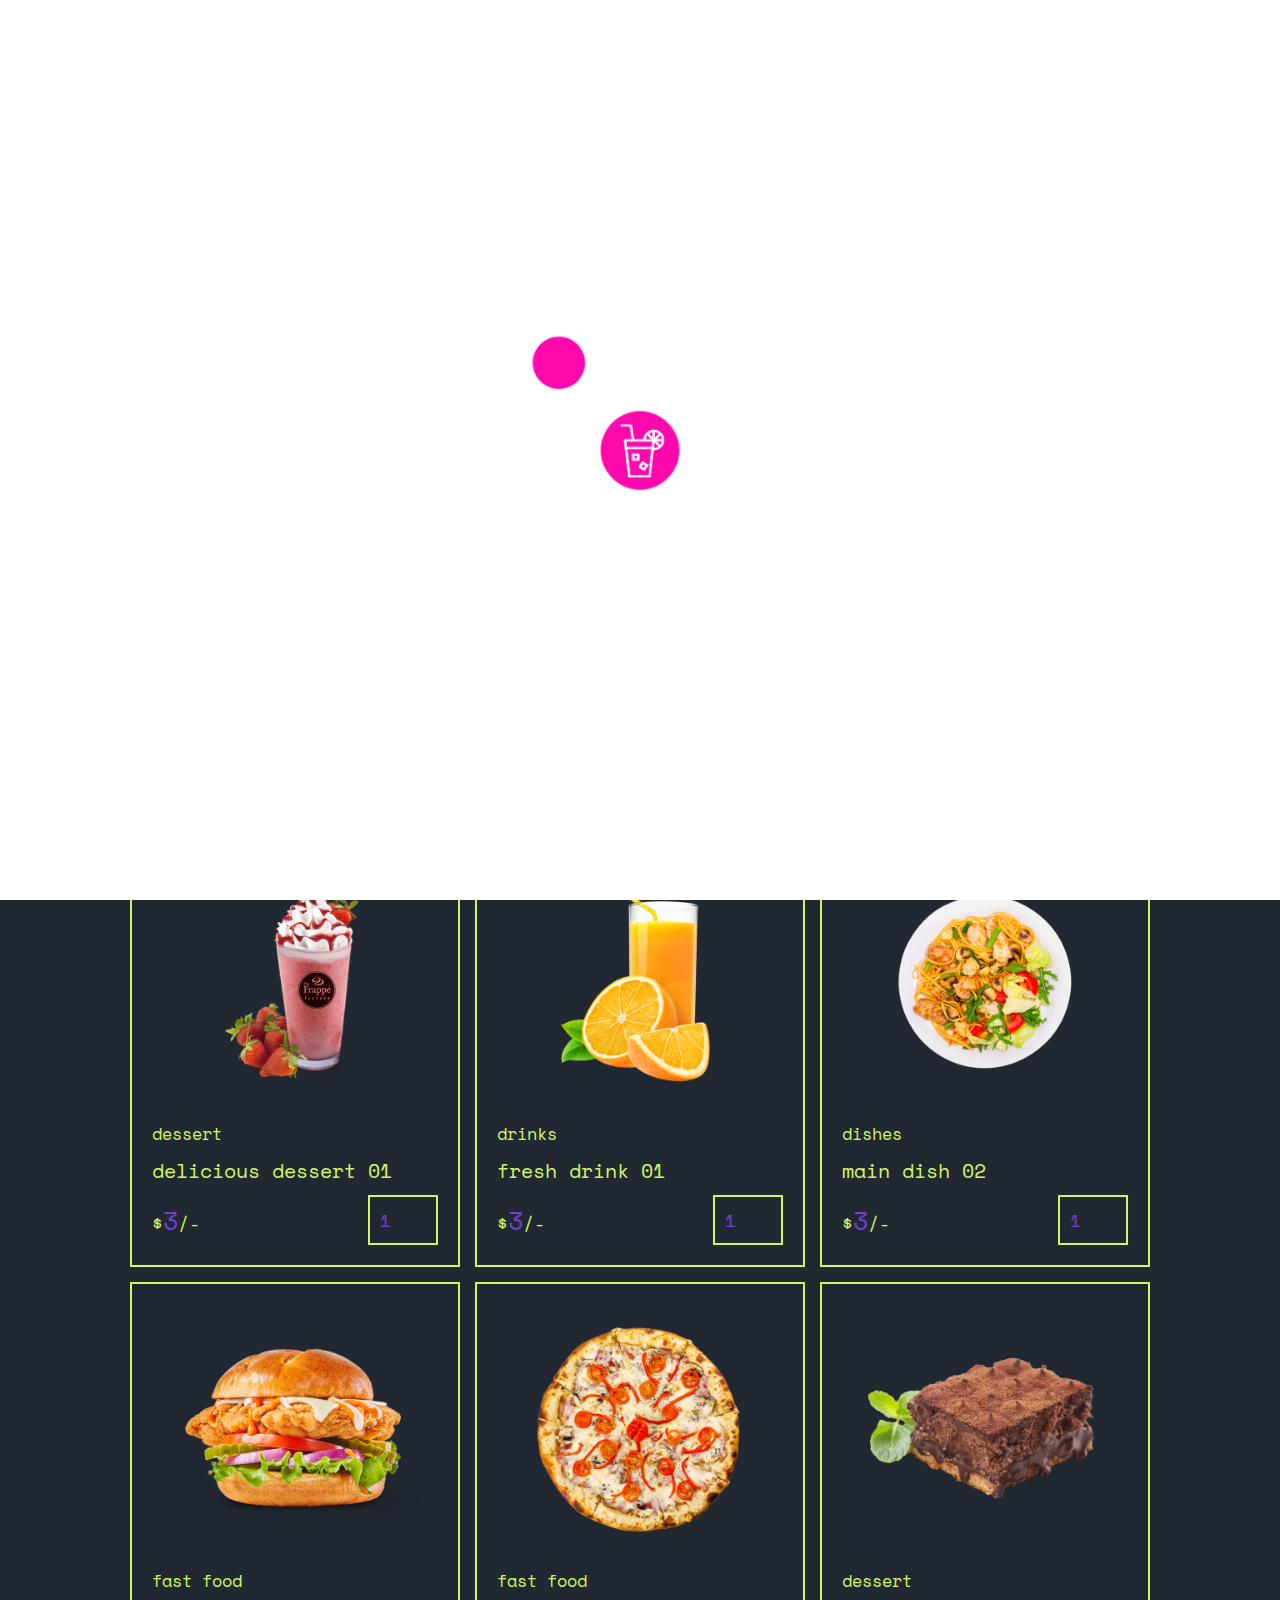
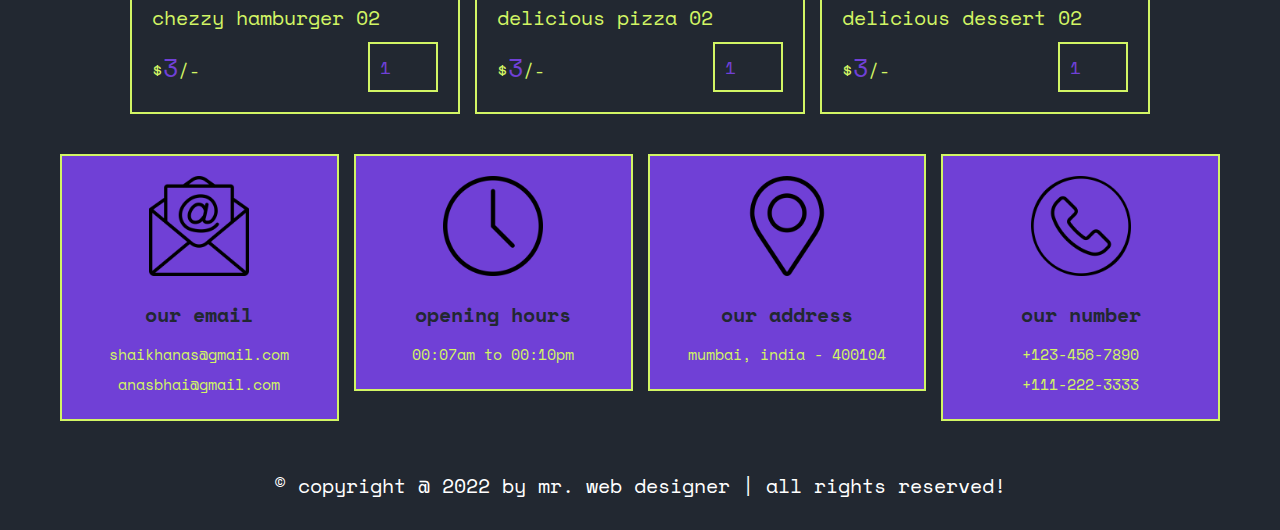
<file: menu.html>
<!DOCTYPE html>
<html lang="en">
<head>
   <meta charset="UTF-8">
   <meta http-equiv="X-UA-Compatible" content="IE=edge">
   <meta name="viewport" content="width=device-width, initial-scale=1.0">
   <title>food menu</title>

   <!-- font awesome cdn link  -->
   <link rel="stylesheet" href="https://cdnjs.cloudflare.com/ajax/libs/font-awesome/6.1.1/css/all.min.css">

   <!-- custom css file link  -->
   <link rel="stylesheet" href="css/style.css">

</head>
<body>
   
<header class="header">

   <section class="flex">

      <a href="index.html" class="logo">Food Kart</a>

      <nav class="navbar">
         <a href="index.html">Home</a>
         <a href="about.html">About</a>
         <a href="menu.html">Menu</a>
         <a href="orders.html">Orders</a>
         <a href="contact.html">contact</a>
      </nav>

      <div class="icons">
         <a href="search.html"><i class="fas fa-search"></i></a>
         <a href="cart.html"><i class="fas fa-shopping-cart"></i><span>(3)</span></a>
         <div id="user-btn" class="fas fa-user"></div>
         <div id="menu-btn" class="fas fa-bars"></div>
      </div>

      <div class="profile">
         <p class="name">shaikh anas</p>
         <div class="flex">
            <a href="profile.html" class="btn">profile</a>
            <a href="#" class="delete-btn">logout</a>
         </div>
         <p class="account"><a href="login.html">login</a> or <a href="register.html">register</a></p>
      </div>

   </section>

</header>

<div class="heading">
   <h3>our menu</h3>
   <p><a href="home.html">home </a> <span> / menu</span></p>
</div>

<section class="products">

   <h1 class="title">latest dishes</h1>

   <div class="box-container">

      <form accept="" method="post" class="box">
         <a href="quick_view.html" class="fas fa-eye"></a>
         <button class="fas fa-shopping-cart" type="submit" name="add_to_cart"></button>
         <img src="uploaded_img/pizza-1.png" alt="">
         <a href="category.html" class="cat">fast food</a>
         <div class="name">delicious pizza 01</div>
         <div class="flex">
            <div class="price"><span>$</span>3<span>/-</span></div>
            <input type="number" name="qty" class="qty" min="1" max="99" value="1" onkeypress="if(this.value.length == 2) return false;">
         </div>
      </form>

      <form accept="" method="post" class="box">
         <a href="quick_view.html" class="fas fa-eye"></a>
         <button class="fas fa-shopping-cart" type="submit" name="add_to_cart"></button>
         <img src="uploaded_img/dish-1.png" alt="">
         <a href="category.html" class="cat">dishes</a>
         <div class="name">main dish 01</div>
         <div class="flex">
            <div class="price"><span>$</span>3<span>/-</span></div>
            <input type="number" name="qty" class="qty" min="1" max="99" value="1" onkeypress="if(this.value.length == 2) return false;">
         </div>
      </form>

      <form accept="" method="post" class="box">
         <a href="quick_view.html" class="fas fa-eye"></a>
         <button class="fas fa-shopping-cart" type="submit" name="add_to_cart"></button>
         <img src="uploaded_img/burger-1.png" alt="">
         <a href="category.html" class="cat">fast food</a>
         <div class="name">chezzy hamburger 01</div>
         <div class="flex">
            <div class="price"><span>$</span>3<span>/-</span></div>
            <input type="number" name="qty" class="qty" min="1" max="99" value="1" onkeypress="if(this.value.length == 2) return false;">
         </div>
      </form>

      <form accept="" method="post" class="box">
         <a href="quick_view.html" class="fas fa-eye"></a>
         <button class="fas fa-shopping-cart" type="submit" name="add_to_cart"></button>
         <img src="uploaded_img/dessert-1.png" alt="">
         <a href="category.html" class="cat">dessert</a>
         <div class="name">delicious dessert 01</div>
         <div class="flex">
            <div class="price"><span>$</span>3<span>/-</span></div>
            <input type="number" name="qty" class="qty" min="1" max="99" value="1" onkeypress="if(this.value.length == 2) return false;">
         </div>
      </form>

      <form accept="" method="post" class="box">
         <a href="quick_view.html" class="fas fa-eye"></a>
         <button class="fas fa-shopping-cart" type="submit" name="add_to_cart"></button>
         <img src="uploaded_img/drink-1.png" alt="">
         <a href="category.html" class="cat">drinks</a>
         <div class="name">fresh drink 01</div>
         <div class="flex">
            <div class="price"><span>$</span>3<span>/-</span></div>
            <input type="number" name="qty" class="qty" min="1" max="99" value="1" onkeypress="if(this.value.length == 2) return false;">
         </div>
      </form>

      <form accept="" method="post" class="box">
         <a href="quick_view.html" class="fas fa-eye"></a>
         <button class="fas fa-shopping-cart" type="submit" name="add_to_cart"></button>
         <img src="uploaded_img/dish-2.png" alt="">
         <a href="category.html" class="cat">dishes</a>
         <div class="name">main dish 02</div>
         <div class="flex">
            <div class="price"><span>$</span>3<span>/-</span></div>
            <input type="number" name="qty" class="qty" min="1" max="99" value="1" onkeypress="if(this.value.length == 2) return false;">
         </div>
      </form>

      <form accept="" method="post" class="box">
         <a href="quick_view.html" class="fas fa-eye"></a>
         <button class="fas fa-shopping-cart" type="submit" name="add_to_cart"></button>
         <img src="uploaded_img/burger-2.png" alt="">
         <a href="category.html" class="cat">fast food</a>
         <div class="name">chezzy hamburger 02</div>
         <div class="flex">
            <div class="price"><span>$</span>3<span>/-</span></div>
            <input type="number" name="qty" class="qty" min="1" max="99" value="1" onkeypress="if(this.value.length == 2) return false;">
         </div>
      </form>

      <form accept="" method="post" class="box">
         <a href="quick_view.html" class="fas fa-eye"></a>
         <button class="fas fa-shopping-cart" type="submit" name="add_to_cart"></button>
         <img src="uploaded_img/pizza-2.png" alt="">
         <a href="category.html" class="cat">fast food</a>
         <div class="name">delicious pizza 02</div>
         <div class="flex">
            <div class="price"><span>$</span>3<span>/-</span></div>
            <input type="number" name="qty" class="qty" min="1" max="99" value="1" onkeypress="if(this.value.length == 2) return false;">
         </div>
      </form>

      <form accept="" method="post" class="box">
         <a href="quick_view.html" class="fas fa-eye"></a>
         <button class="fas fa-shopping-cart" type="submit" name="add_to_cart"></button>
         <img src="uploaded_img/dessert-2.png" alt="">
         <a href="category.html" class="cat">dessert</a>
         <div class="name">delicious dessert 02</div  >
         <div class="flex">
            <div class="price"><span>$</span>3<span>/-</span></div>
            <input type="number" name="qty" class="qty" min="1" max="99" value="1" onkeypress="if(this.value.length == 2) return false;">
         </div>
      </form>

   </div>

</section>
























<footer class="footer">

   <section class="box-container">

      <div class="box">
         <img src="images/email-icon.png" alt="">
         <h3>our email</h3>
         <a href="mailto:shaikhanas@gmail.com">shaikhanas@gmail.com</a>
         <a href="mailto:anasbhai@gmail.com">anasbhai@gmail.com</a>
      </div>

      <div class="box">
         <img src="images/clock-icon.png" alt="">
         <h3>opening hours</h3>
         <p>00:07am to 00:10pm </p>
      </div>

      <div class="box">
         <img src="images/map-icon.png" alt="">
         <h3>our address</h3>
         <a href="https://www.google.com/maps">mumbai, india - 400104</a>
      </div>

      <div class="box">
         <img src="images/phone-icon.png" alt="">
         <h3>our number</h3>
         <a href="tel:1234567890">+123-456-7890</a>
         <a href="tel:1112223333">+111-222-3333</a>
      </div>

   </section>

   <div class="credit">&copy; copyright @ 2022 by <span>mr. web designer</span> | all rights reserved!</div>

</footer>

<div class="loader">
   <img src="images/loader.gif" alt="">
</div>

<script src="js/script.js"></script>

</body>
</html>
</file>
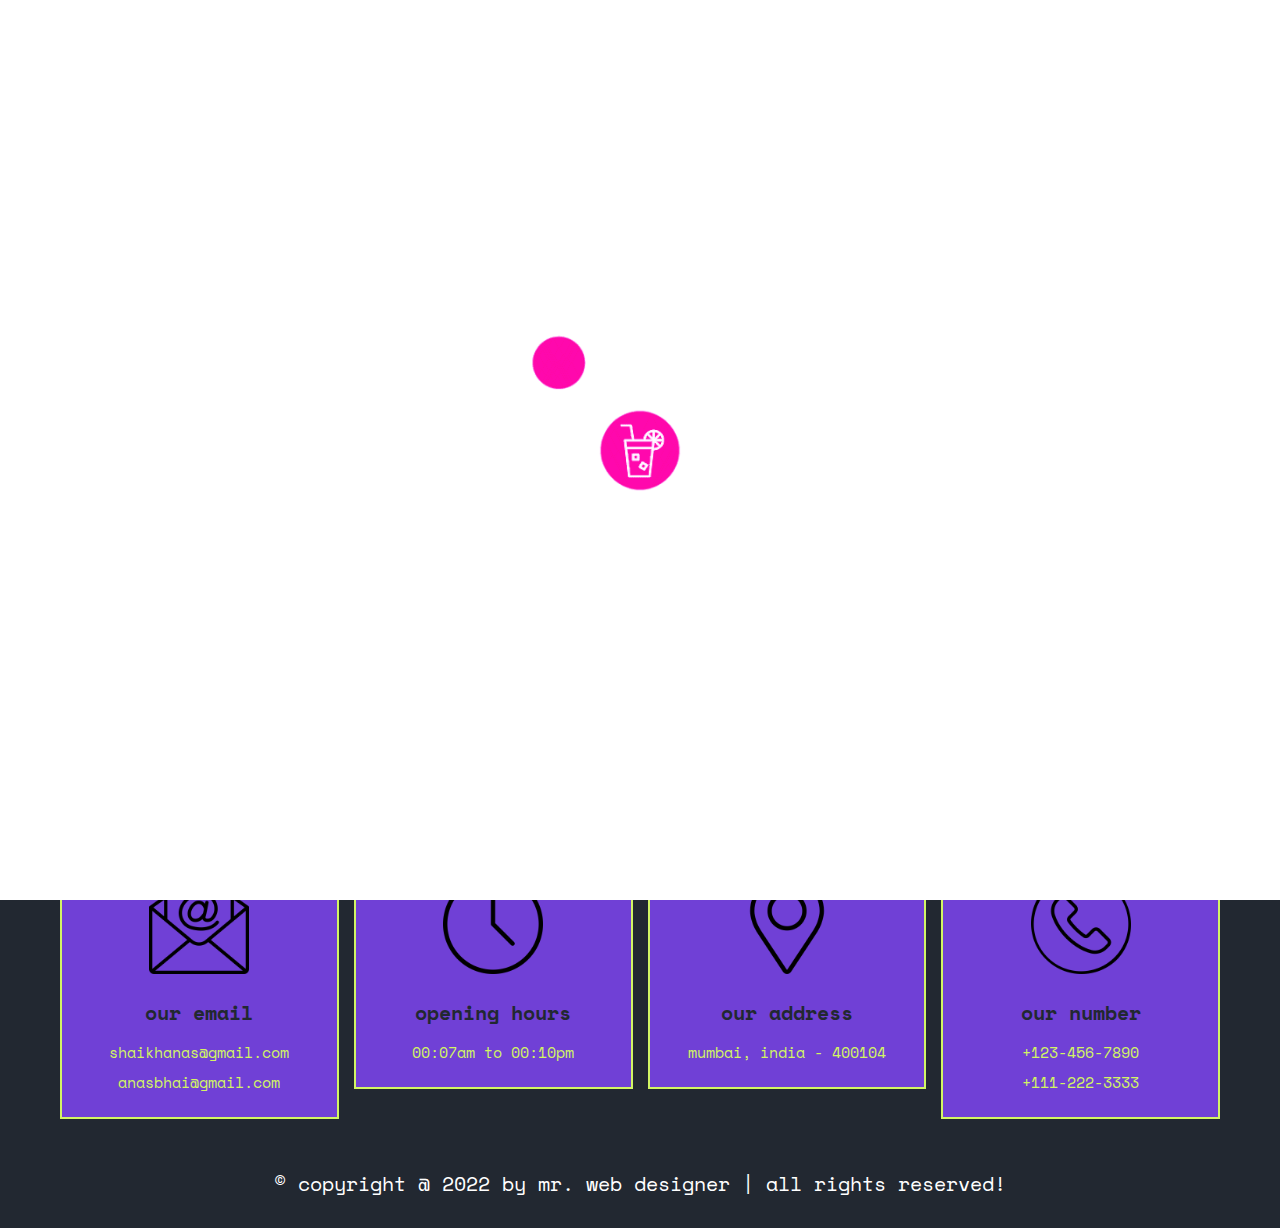
<file: orders.html>
<!DOCTYPE html>
<html lang="en">
<head>
   <meta charset="UTF-8">
   <meta http-equiv="X-UA-Compatible" content="IE=edge">
   <meta name="viewport" content="width=device-width, initial-scale=1.0">
   <title>my orders</title>

   <!-- font awesome cdn link  -->
   <link rel="stylesheet" href="https://cdnjs.cloudflare.com/ajax/libs/font-awesome/6.1.1/css/all.min.css">

   <!-- custom css file link  -->
   <link rel="stylesheet" href="css/style.css">

</head>
<body>
   
<header class="header">

   <section class="flex">

      <a href="index.html" class="logo">Food Kart</a>

      <nav class="navbar">
         <a href="index.html">Home</a>
         <a href="about.html">About</a>
         <a href="menu.html">Menu</a>
         <a href="orders.html">Orders</a>
         <a href="contact.html">Contact</a>
      </nav>

      <div class="icons">
         <a href="search.html"><i class="fas fa-search"></i></a>
         <a href="cart.html"><i class="fas fa-shopping-cart"></i><span>(3)</span></a>
         <div id="user-btn" class="fas fa-user"></div>
         <div id="menu-btn" class="fas fa-bars"></div>
      </div>

      <div class="profile">
         <p class="name">shaikh anas</p>
         <div class="flex">
            <a href="profile.html" class="btn">profile</a>
            <a href="#" class="delete-btn">logout</a>
         </div>
         <p class="account"><a href="login.html">login</a> or <a href="register.html">register</a></p>
      </div>

   </section>

</header>

<div class="heading">
   <h3>your orders</h3>
   <p><a href="home.html">home </a> <span> / orders</span></p>
</div>

<section class="orders">

   <h1 class="title">placed orders</h1>

   <div class="box-container">

      <div class="box">
         <p> placed on : <span>5-29-2022</span> </p>
         <p> name : <span>shaikh anas</span> </p>
         <p> number : <span>1234567899</span> </p>
         <p> email : <span>shaikhanas@gmail.com</span> </p>
         <p> address : <span>jogeshwari, mumbai, india - 400103</span> </p>
         <p> your orders : <span>pizza 01 (1) - main dish 02 (3) -</span> </p>
         <p> total price : <span>$12/-</span> </p>
         <p> payment method : <span>cash on delivery</span> </p>
         <p> payment status : <span>pending</span> </p>
      </div>

      <div class="box">
         <p> placed on : <span>5-29-2022</span> </p>
         <p> name : <span>shaikh anas</span> </p>
         <p> number : <span>1234567899</span> </p>
         <p> email : <span>shaikhanas@gmail.com</span> </p>
         <p> address : <span>jogeshwari, mumbai, india - 400103</span> </p>
         <p> your orders : <span>pizza 01 (1) - main dish 02 (3) -</span> </p>
         <p> total price : <span>$12/-</span> </p>
         <p> payment method : <span>cash on delivery</span> </p>
         <p> payment status : <span>pending</span> </p>
      </div>

   </div>

</section>
























<footer class="footer">

   <section class="box-container">

      <div class="box">
         <img src="images/email-icon.png" alt="">
         <h3>our email</h3>
         <a href="mailto:shaikhanas@gmail.com">shaikhanas@gmail.com</a>
         <a href="mailto:anasbhai@gmail.com">anasbhai@gmail.com</a>
      </div>

      <div class="box">
         <img src="images/clock-icon.png" alt="">
         <h3>opening hours</h3>
         <p>00:07am to 00:10pm </p>
      </div>

      <div class="box">
         <img src="images/map-icon.png" alt="">
         <h3>our address</h3>
         <a href="https://www.google.com/maps">mumbai, india - 400104</a>
      </div>

      <div class="box">
         <img src="images/phone-icon.png" alt="">
         <h3>our number</h3>
         <a href="tel:1234567890">+123-456-7890</a>
         <a href="tel:1112223333">+111-222-3333</a>
      </div>

   </section>

   <div class="credit">&copy; copyright @ 2022 by <span>mr. web designer</span> | all rights reserved!</div>

</footer>

<div class="loader">
   <img src="images/loader.gif" alt="">
</div>

<script src="js/script.js"></script>

</body>
</html>
</file>
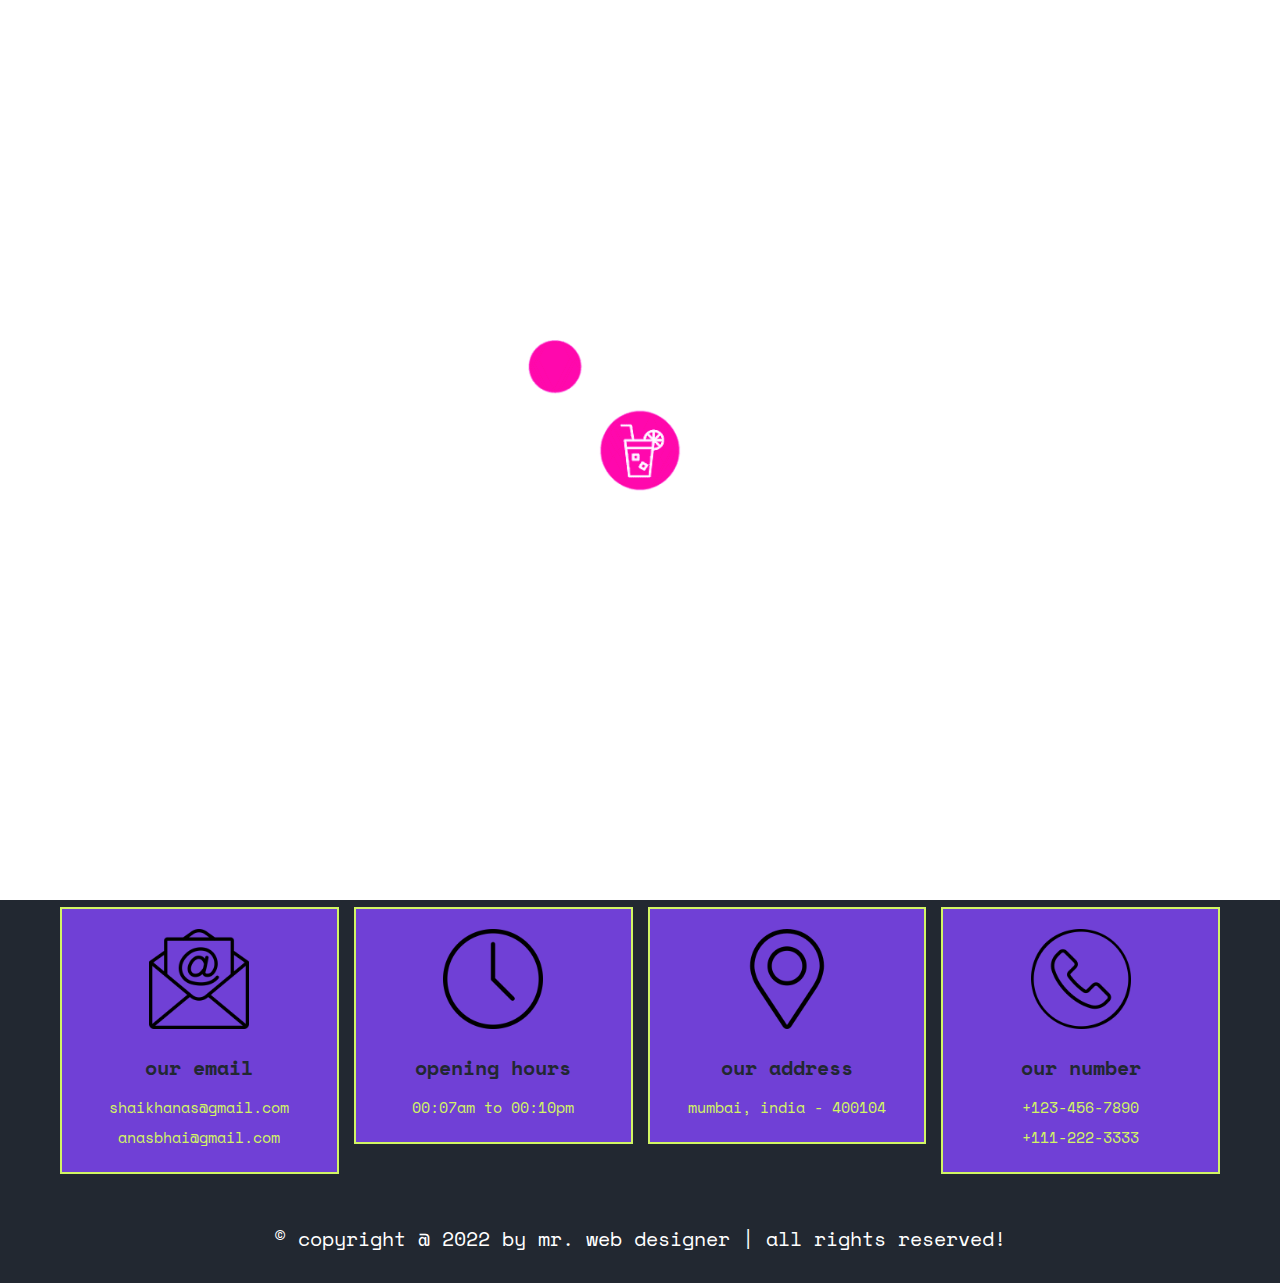
<file: profile.html>
<!DOCTYPE html>
<html lang="en">
<head>
   <meta charset="UTF-8">
   <meta http-equiv="X-UA-Compatible" content="IE=edge">
   <meta name="viewport" content="width=device-width, initial-scale=1.0">
   <title>my profile</title>

   <!-- font awesome cdn link  -->
   <link rel="stylesheet" href="https://cdnjs.cloudflare.com/ajax/libs/font-awesome/6.1.1/css/all.min.css">

   <!-- custom css file link  -->
   <link rel="stylesheet" href="css/style.css">

</head>
<body>
   
<header class="header">

   <section class="flex">

      <a href="home.html" class="logo">Food Kart</a>

      <nav class="navbar">
         <a href="home.html">home</a>
         <a href="about.html">about</a>
         <a href="menu.html">menu</a>
         <a href="orders.html">orders</a>
         <a href="contact.html">contact</a>
      </nav>

      <div class="icons">
         <a href="search.html"><i class="fas fa-search"></i></a>
         <a href="cart.html"><i class="fas fa-shopping-cart"></i><span>(3)</span></a>
         <div id="user-btn" class="fas fa-user"></div>
         <div id="menu-btn" class="fas fa-bars"></div>
      </div>

      <div class="profile">
         <p class="name">shaikh anas</p>
         <div class="flex">
            <a href="profile.html" class="btn">profile</a>
            <a href="#" class="delete-btn">logout</a>
         </div>
         <p class="account"><a href="login.html">login</a> or <a href="register.html">register</a></p>
      </div>

   </section>

</header>

<div class="heading">
   <h3>my profile</h3>
   <p><a href="home.html">home </a> <span> / profile</span></p>
</div>

<section class="user-details">

   <div class="user">
      <img src="images/user-icon.png" alt="">
      <p><i class="fas fa-user"></i> <span>shaikh anas</span></p>
      <p><i class="fas fa-phone"></i> <span>1234567890</span></p>
      <p><i class="fas fa-envelope"></i> <span>shaikhanas@gmail.com</span></p>
      <a href="update_profile.html" class="btn">update profile</a>
      <p class="address"><i class="fas fa-map-marker-alt"></i> <span>flat no. 1, building no. 1, jogeshwari west, mumbai, india - 400104</span></p>
      <a href="update_address.html" class="btn">update address</a>
   </div>

</section>






















<footer class="footer">

   <section class="box-container">

      <div class="box">
         <img src="images/email-icon.png" alt="">
         <h3>our email</h3>
         <a href="mailto:shaikhanas@gmail.com">shaikhanas@gmail.com</a>
         <a href="mailto:anasbhai@gmail.com">anasbhai@gmail.com</a>
      </div>

      <div class="box">
         <img src="images/clock-icon.png" alt="">
         <h3>opening hours</h3>
         <p>00:07am to 00:10pm </p>
      </div>

      <div class="box">
         <img src="images/map-icon.png" alt="">
         <h3>our address</h3>
         <a href="https://www.google.com/maps">mumbai, india - 400104</a>
      </div>

      <div class="box">
         <img src="images/phone-icon.png" alt="">
         <h3>our number</h3>
         <a href="tel:1234567890">+123-456-7890</a>
         <a href="tel:1112223333">+111-222-3333</a>
      </div>

   </section>

   <div class="credit">&copy; copyright @ 2022 by <span>mr. web designer</span> | all rights reserved!</div>

</footer>

<div class="loader">
   <img src="images/loader.gif" alt="">
</div>

<script src="js/script.js"></script>

</body>
</html>
</file>
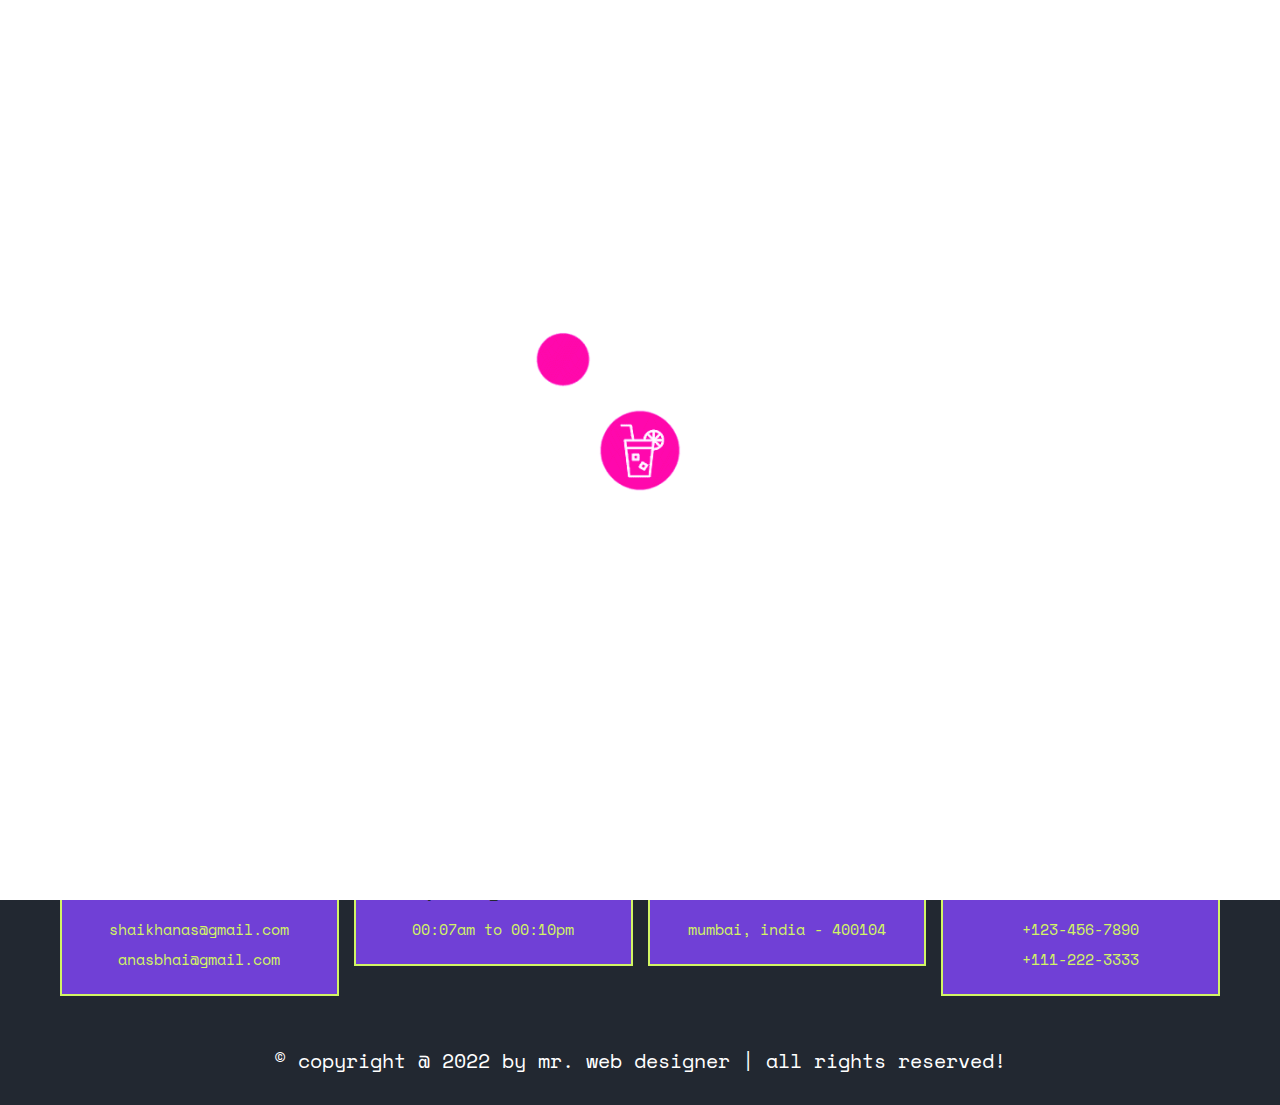
<file: register.html>
<!DOCTYPE html>
<html lang="en">
<head>
   <meta charset="UTF-8">
   <meta http-equiv="X-UA-Compatible" content="IE=edge">
   <meta name="viewport" content="width=device-width, initial-scale=1.0">
   <title>register</title>

   <!-- font awesome cdn link  -->
   <link rel="stylesheet" href="https://cdnjs.cloudflare.com/ajax/libs/font-awesome/6.1.1/css/all.min.css">

   <!-- custom css file link  -->
   <link rel="stylesheet" href="css/style.css">

</head>
<body>
   
<header class="header">

   <section class="flex">

      <a href="home.html" class="logo">Food Kart</a>

      <nav class="navbar">
         <a href="home.html">home</a>
         <a href="about.html">about</a>
         <a href="menu.html">menu</a>
         <a href="orders.html">orders</a>
         <a href="contact.html">contact</a>
      </nav>

      <div class="icons">
         <a href="search.html"><i class="fas fa-search"></i></a>
         <a href="cart.html"><i class="fas fa-shopping-cart"></i><span>(3)</span></a>
         <div id="user-btn" class="fas fa-user"></div>
         <div id="menu-btn" class="fas fa-bars"></div>
      </div>

      <div class="profile">
         <p class="name">shaikh anas</p>
         <div class="flex">
            <a href="profile.html" class="btn">profile</a>
            <a href="#" class="delete-btn">logout</a>
         </div>
         <p class="account"><a href="login.html">login</a> or <a href="register.html">register</a></p>
      </div>

   </section>

</header>

<section class="form-container">

   <form action="" method="post">
      <h3>register now</h3>
      <input type="text" required maxlength="20" name="name" placeholder="enter your name" class="box" oninput="this.value = this.value.replace(/\s/g, '')">
      <input type="email" required maxlength="50" name="email" placeholder="enter your email" class="box" oninput="this.value = this.value.replace(/\s/g, '')">
      <input type="numner" min="0" max="9999999999" onkeypress="if(this.value.length == 10) return false;" placeholder="enter your number" required class="box" name="number">
      <input type="password" required maxlength="20" name="pass" placeholder="enter your password" class="box" oninput="this.value = this.value.replace(/\s/g, '')">
      <input type="password" required maxlength="20" name="cpass" placeholder="confirm your password" class="box" oninput="this.value = this.value.replace(/\s/g, '')">
      <input type="submit" value="regisetr now" class="btn" name="submit">
      <p>already have an account? <a href="login.html">login now</a></p>
   </form>

</section>
























<footer class="footer">

   <section class="box-container">

      <div class="box">
         <img src="images/email-icon.png" alt="">
         <h3>our email</h3>
         <a href="mailto:shaikhanas@gmail.com">shaikhanas@gmail.com</a>
         <a href="mailto:anasbhai@gmail.com">anasbhai@gmail.com</a>
      </div>

      <div class="box">
         <img src="images/clock-icon.png" alt="">
         <h3>opening hours</h3>
         <p>00:07am to 00:10pm </p>
      </div>

      <div class="box">
         <img src="images/map-icon.png" alt="">
         <h3>our address</h3>
         <a href="https://www.google.com/maps">mumbai, india - 400104</a>
      </div>

      <div class="box">
         <img src="images/phone-icon.png" alt="">
         <h3>our number</h3>
         <a href="tel:1234567890">+123-456-7890</a>
         <a href="tel:1112223333">+111-222-3333</a>
      </div>

   </section>

   <div class="credit">&copy; copyright @ 2022 by <span>mr. web designer</span> | all rights reserved!</div>

</footer>

<div class="loader">
   <img src="images/loader.gif" alt="">
</div>

<script src="js/script.js"></script>

</body>
</html>
</file>
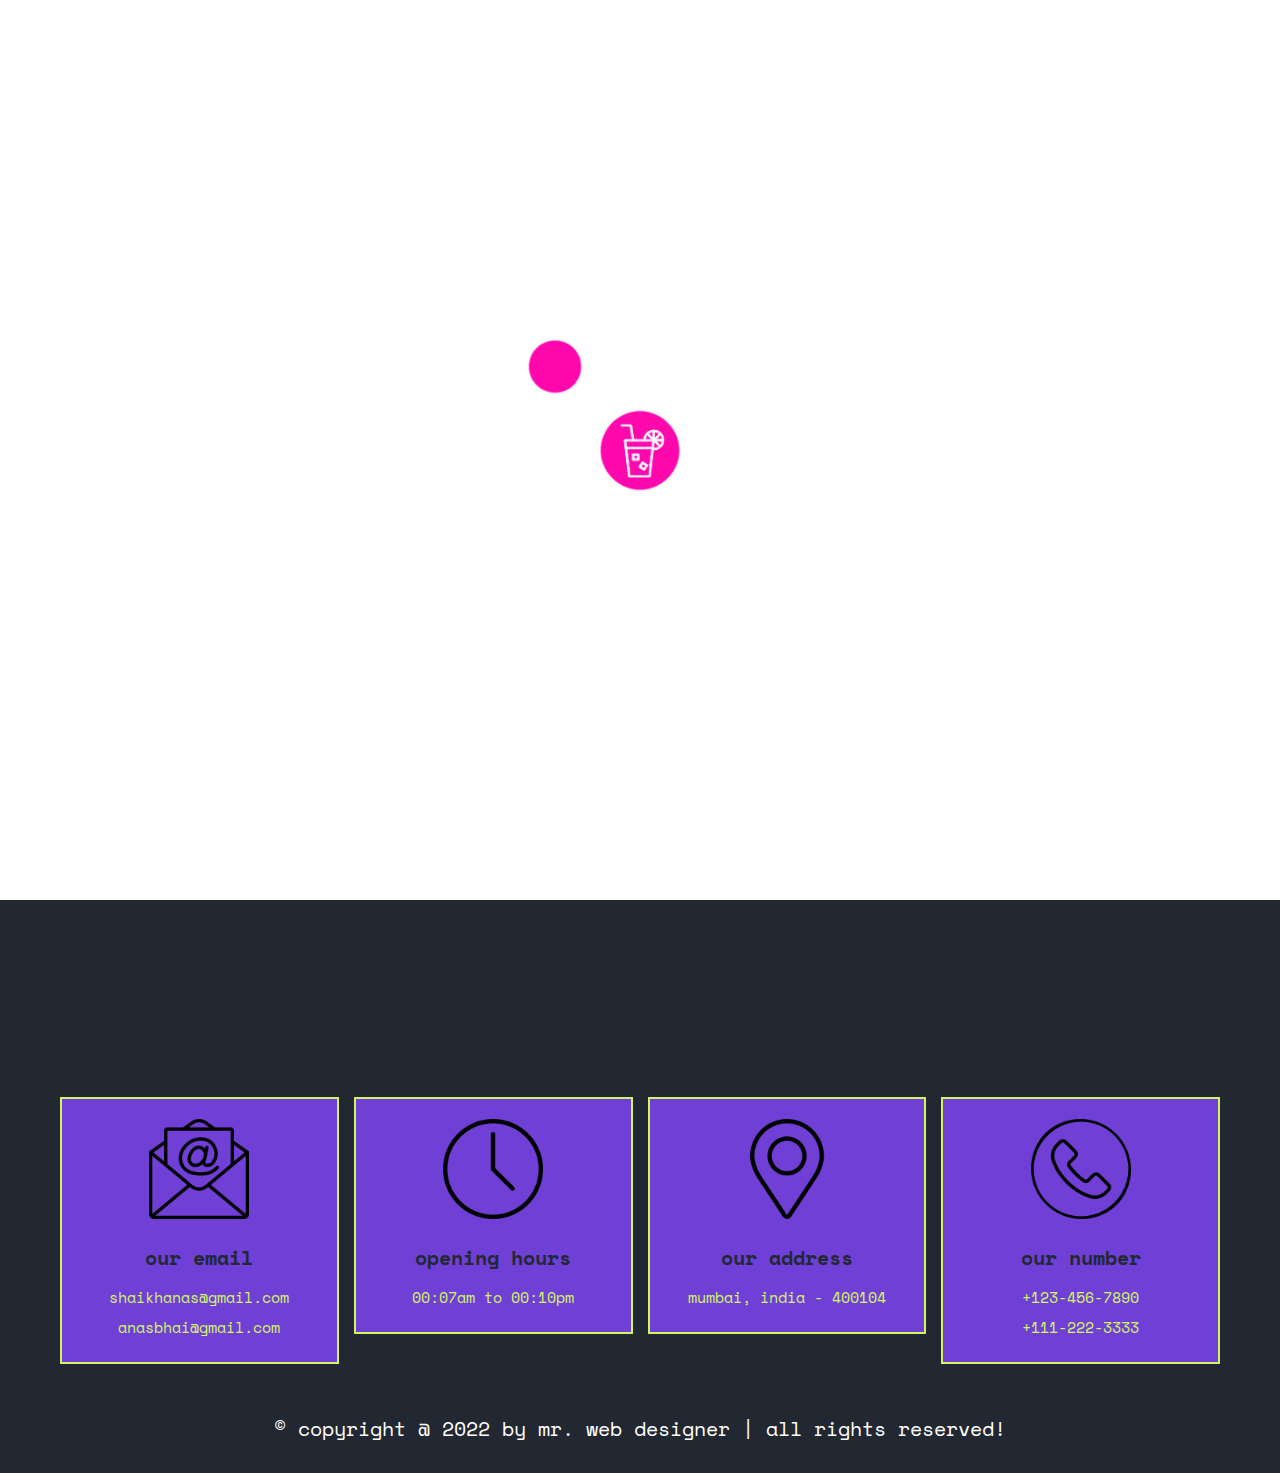
<file: search.html>
<!DOCTYPE html>
<html lang="en">
<head>
   <meta charset="UTF-8">
   <meta http-equiv="X-UA-Compatible" content="IE=edge">
   <meta name="viewport" content="width=device-width, initial-scale=1.0">
   <title>search page</title>

   <!-- font awesome cdn link  -->
   <link rel="stylesheet" href="https://cdnjs.cloudflare.com/ajax/libs/font-awesome/6.1.1/css/all.min.css">

   <!-- custom css file link  -->
   <link rel="stylesheet" href="css/style.css">

</head>
<body>
   
<header class="header">

   <section class="flex">

      <a href="home.html" class="logo">Food Kart</a>

      <nav class="navbar">
         <a href="home.html">home</a>
         <a href="about.html">about</a>
         <a href="menu.html">menu</a>
         <a href="orders.html">orders</a>
         <a href="contact.html">contact</a>
      </nav>

      <div class="icons">
         <a href="search.html"><i class="fas fa-search"></i></a>
         <a href="cart.html"><i class="fas fa-shopping-cart"></i><span>(3)</span></a>
         <div id="user-btn" class="fas fa-user"></div>
         <div id="menu-btn" class="fas fa-bars"></div>
      </div>

      <div class="profile">
         <p class="name">shaikh anas</p>
         <div class="flex">
            <a href="profile.html" class="btn">profile</a>
            <a href="#" class="delete-btn">logout</a>
         </div>
         <p class="account"><a href="login.html">login</a> or <a href="register.html">register</a></p>
      </div>

   </section>

</header>

<section class="search-form">
   <form action="" method="post">
      <input type="text" class="box" name="search_box" placeholder="search here..." maxlength="100">
      <button type="submit" class="fas fa-search" name="search_btn"></button>
   </form>
</section>

<section class="products" style="padding-top: 0; min-height: 100vh;"></section>
























<footer class="footer">

   <section class="box-container">

      <div class="box">
         <img src="images/email-icon.png" alt="">
         <h3>our email</h3>
         <a href="mailto:shaikhanas@gmail.com">shaikhanas@gmail.com</a>
         <a href="mailto:anasbhai@gmail.com">anasbhai@gmail.com</a>
      </div>

      <div class="box">
         <img src="images/clock-icon.png" alt="">
         <h3>opening hours</h3>
         <p>00:07am to 00:10pm </p>
      </div>

      <div class="box">
         <img src="images/map-icon.png" alt="">
         <h3>our address</h3>
         <a href="https://www.google.com/maps">mumbai, india - 400104</a>
      </div>

      <div class="box">
         <img src="images/phone-icon.png" alt="">
         <h3>our number</h3>
         <a href="tel:1234567890">+123-456-7890</a>
         <a href="tel:1112223333">+111-222-3333</a>
      </div>

   </section>

   <div class="credit">&copy; copyright @ 2022 by <span>mr. web designer</span> | all rights reserved!</div>

</footer>

<div class="loader">
   <img src="images/loader.gif" alt="">
</div>

<script src="js/script.js"></script>

</body>
</html>
</file>
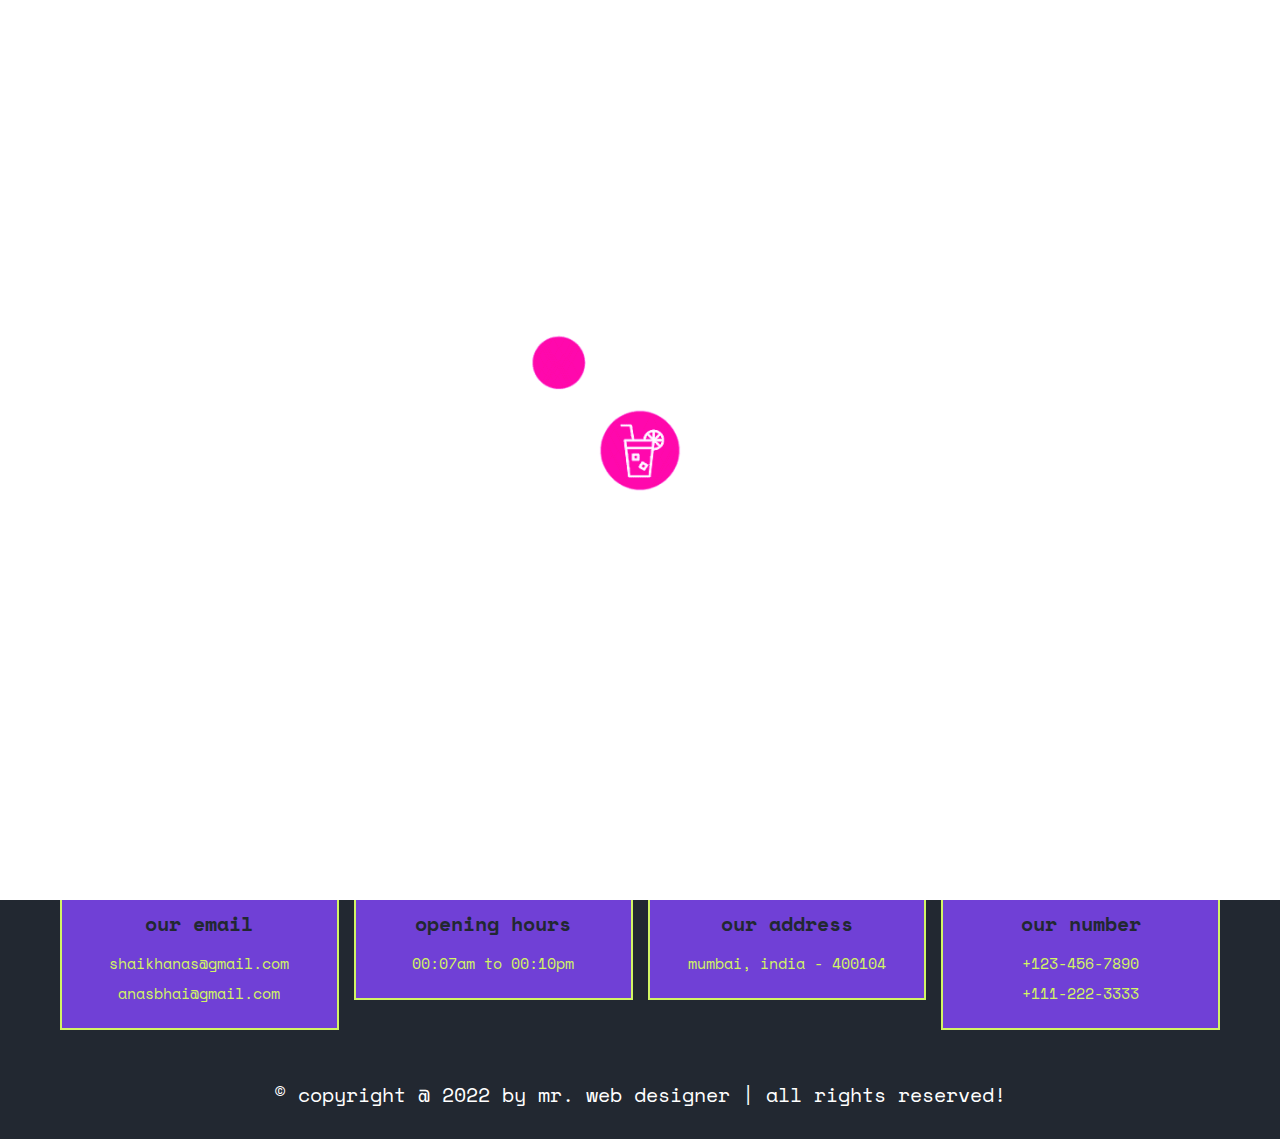
<file: update_address.html>
<!DOCTYPE html>
<html lang="en">
<head>
   <meta charset="UTF-8">
   <meta http-equiv="X-UA-Compatible" content="IE=edge">
   <meta name="viewport" content="width=device-width, initial-scale=1.0">
   <title>register</title>

   <!-- font awesome cdn link  -->
   <link rel="stylesheet" href="https://cdnjs.cloudflare.com/ajax/libs/font-awesome/6.1.1/css/all.min.css">

   <!-- custom css file link  -->
   <link rel="stylesheet" href="css/style.css">

</head>
<body>
   
<header class="header">

   <section class="flex">

      <a href="home.html" class="logo">Food Kart</a>

      <nav class="navbar">
         <a href="home.html">home</a>
         <a href="about.html">about</a>
         <a href="menu.html">menu</a>
         <a href="orders.html">orders</a>
         <a href="contact.html">contact</a>
      </nav>

      <div class="icons">
         <a href="search.html"><i class="fas fa-search"></i></a>
         <a href="cart.html"><i class="fas fa-shopping-cart"></i><span>(3)</span></a>
         <div id="user-btn" class="fas fa-user"></div>
         <div id="menu-btn" class="fas fa-bars"></div>
      </div>

      <div class="profile">
         <p class="name">shaikh anas</p>
         <div class="flex">
            <a href="profile.html" class="btn">profile</a>
            <a href="#" class="delete-btn">logout</a>
         </div>
         <p class="account"><a href="login.html">login</a> or <a href="register.html">register</a></p>
      </div>

   </section>

</header>

<section class="form-container">

   <form action="" method="post">
      <h3>your address</h3>
      <input type="text" maxlength="50" placeholder="flat no. and building name" required class="box" name="flat">
      <input type="text" maxlength="50" placeholder="area name" required class="box" name="street">
      <input type="text" maxlength="50" placeholder="city name" required class="box" name="city">
      <input type="text" maxlength="50" placeholder="state name" required class="box" name="state">
      <input type="text" maxlength="50" placeholder="country name" required class="box" name="country">
      <input type="number" min="0" max="999999" placeholder="pin code" required class="box" name="pin_code" onkeypress="if(this.value.length == 6) return false;">
      <input type="submit" value="save address" name="submit" class="btn">
   </form>

</section>
























<footer class="footer">

   <section class="box-container">

      <div class="box">
         <img src="images/email-icon.png" alt="">
         <h3>our email</h3>
         <a href="mailto:shaikhanas@gmail.com">shaikhanas@gmail.com</a>
         <a href="mailto:anasbhai@gmail.com">anasbhai@gmail.com</a>
      </div>

      <div class="box">
         <img src="images/clock-icon.png" alt="">
         <h3>opening hours</h3>
         <p>00:07am to 00:10pm </p>
      </div>

      <div class="box">
         <img src="images/map-icon.png" alt="">
         <h3>our address</h3>
         <a href="https://www.google.com/maps">mumbai, india - 400104</a>
      </div>

      <div class="box">
         <img src="images/phone-icon.png" alt="">
         <h3>our number</h3>
         <a href="tel:1234567890">+123-456-7890</a>
         <a href="tel:1112223333">+111-222-3333</a>
      </div>

   </section>

   <div class="credit">&copy; copyright @ 2022 by <span>mr. web designer</span> | all rights reserved!</div>

</footer>

<div class="loader">
   <img src="images/loader.gif" alt="">
</div>

<script src="js/script.js"></script>

</body>
</html>
</file>
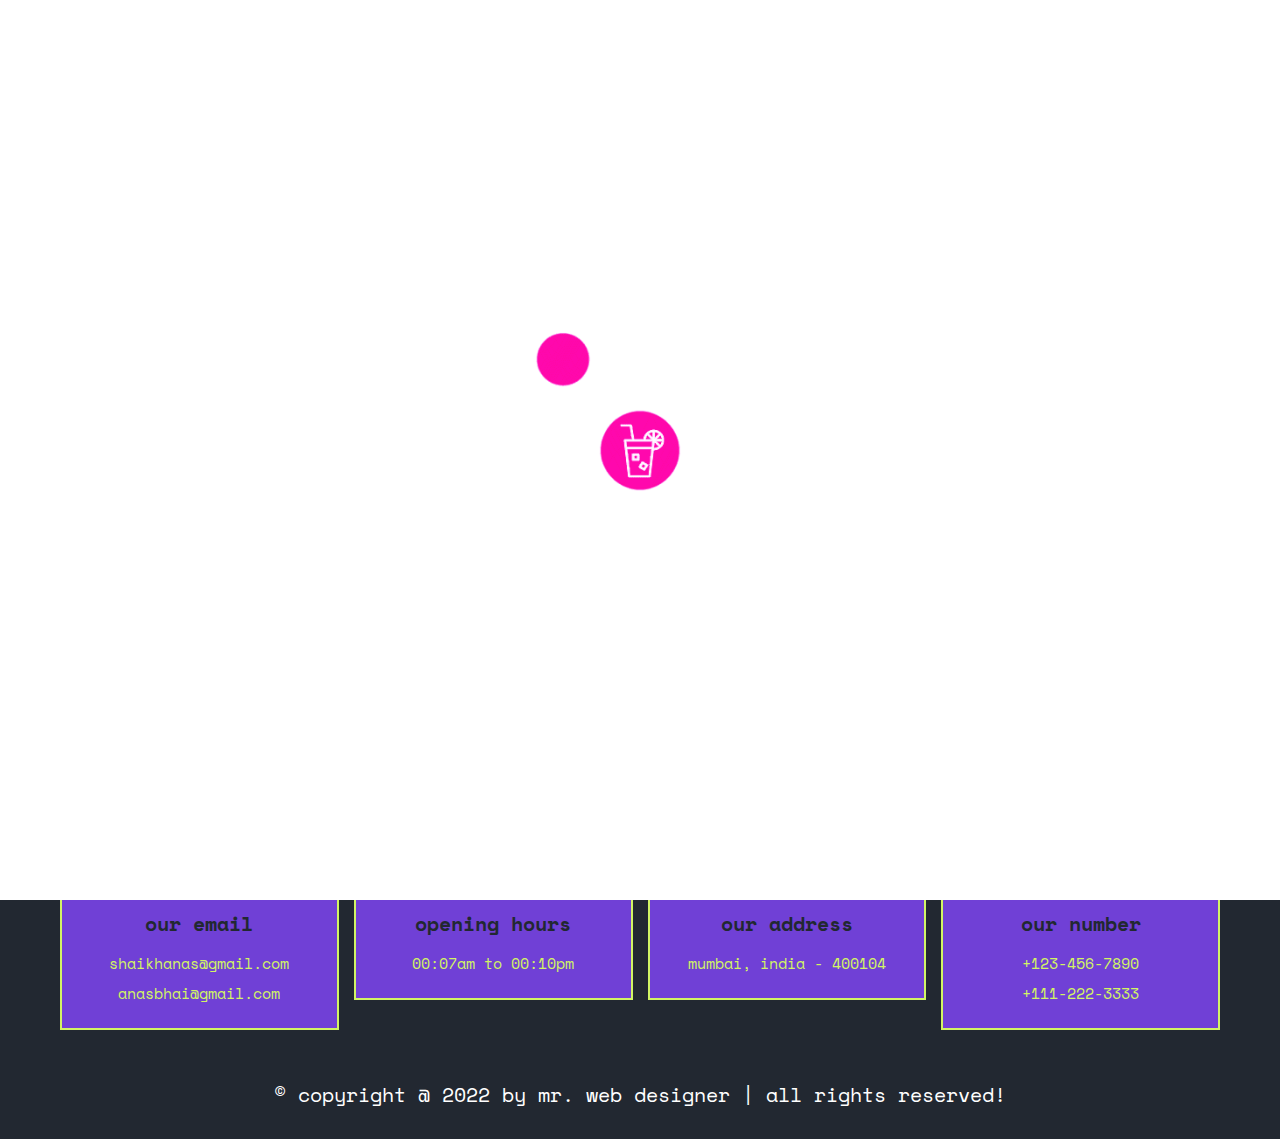
<file: update_profile.html>
<!DOCTYPE html>
<html lang="en">
<head>
   <meta charset="UTF-8">
   <meta http-equiv="X-UA-Compatible" content="IE=edge">
   <meta name="viewport" content="width=device-width, initial-scale=1.0">
   <title>update profile</title>

   <!-- font awesome cdn link  -->
   <link rel="stylesheet" href="https://cdnjs.cloudflare.com/ajax/libs/font-awesome/6.1.1/css/all.min.css">

   <!-- custom css file link  -->
   <link rel="stylesheet" href="css/style.css">

</head>
<body>
   
<header class="header">

   <section class="flex">

      <a href="home.html" class="logo">Food Kart</a>

      <nav class="navbar">
         <a href="home.html">home</a>
         <a href="about.html">about</a>
         <a href="menu.html">menu</a>
         <a href="orders.html">orders</a>
         <a href="contact.html">contact</a>
      </nav>

      <div class="icons">
         <a href="search.html"><i class="fas fa-search"></i></a>
         <a href="cart.html"><i class="fas fa-shopping-cart"></i><span>(3)</span></a>
         <div id="user-btn" class="fas fa-user"></div>
         <div id="menu-btn" class="fas fa-bars"></div>
      </div>

      <div class="profile">
         <p class="name">shaikh anas</p>
         <div class="flex">
            <a href="profile.html" class="btn">profile</a>
            <a href="#" class="delete-btn">logout</a>
         </div>
         <p class="account"><a href="login.html">login</a> or <a href="register.html">register</a></p>
      </div>

   </section>

</header>

<section class="form-container">

   <form action="" method="POST">
      <h3>update profile</h3>
      <input type="text" required maxlength="20" name="name" placeholder="enter your name" class="box" oninput="this.value = this.value.replace(/\s/g, '')" value="shaikh anas">
      <input type="email" required maxlength="50" name="email" placeholder="enter your email" class="box" oninput="this.value = this.value.replace(/\s/g, '')" value="shaikhanas@gmai.com">
      <input type="numner" min="0" max="9999999999" onkeypress="if(this.value.length == 10) return false;" placeholder="enter your number" required class="box" name="number" value="1234567890">
      <input type="password" maxlength="20" name="old_pass" placeholder="enter your old password" class="box" oninput="this.value = this.value.replace(/\s/g, '')">
      <input type="password" maxlength="20" name="new_pass" placeholder="enter your new password" class="box" oninput="this.value = this.value.replace(/\s/g, '')">
      <input type="password" maxlength="20" name="confirm_pass" placeholder="confirm your new password" class="box" oninput="this.value = this.value.replace(/\s/g, '')">
      <input type="submit" value="update now" class="btn" name="submit">
   </form>

</section>
























<footer class="footer">

   <section class="box-container">

      <div class="box">
         <img src="images/email-icon.png" alt="">
         <h3>our email</h3>
         <a href="mailto:shaikhanas@gmail.com">shaikhanas@gmail.com</a>
         <a href="mailto:anasbhai@gmail.com">anasbhai@gmail.com</a>
      </div>

      <div class="box">
         <img src="images/clock-icon.png" alt="">
         <h3>opening hours</h3>
         <p>00:07am to 00:10pm </p>
      </div>

      <div class="box">
         <img src="images/map-icon.png" alt="">
         <h3>our address</h3>
         <a href="https://www.google.com/maps">mumbai, india - 400104</a>
      </div>

      <div class="box">
         <img src="images/phone-icon.png" alt="">
         <h3>our number</h3>
         <a href="tel:1234567890">+123-456-7890</a>
         <a href="tel:1112223333">+111-222-3333</a>
      </div>

   </section>

   <div class="credit">&copy; copyright @ 2022 by <span>mr. web designer</span> | all rights reserved!</div>

</footer>

<div class="loader">
   <img src="images/loader.gif" alt="">
</div>

<script src="js/script.js"></script>

</body>
</html>
</file>
<file: css/style.css>
@import url("https://fonts.googleapis.com/css2?family=Space+Mono:ital,wght@0,400;0,700;1,400;1,700&display=swap");

:root {
  --red: #ff4b2b;
  --white: #ffffff;
  --black: #222831;
  --purple: #7040d6;
  --light-green: #d2f564;
  --border: 0.2rem solid var(--light-green);
}

* {
  font-family: "Space Mono", monospace;
  margin: 0;
  padding: 0;
  box-sizing: border-box;
  outline: none;
  border: none;
  text-decoration: none;
  transition: 0.2s linear;
}

*::selection {
  background-color: var(--black);
  color: var(--light-green);
}

html {
  font-size: 62.5%;
  overflow-x: hidden;
  scroll-behavior: smooth;
  scroll-padding-top: 8rem;
}

body{
   background-color: var(--black);
}

::-webkit-scrollbar {
  height: 0.5rem;
  width: 1rem;
}

::-webkit-scrollbar-track {
  background-color: transparent;
}

::-webkit-scrollbar-thumb {
  background-color: var(--yellow);
  border-radius: 5rem;
}

section {
  max-width: 1200px;
  margin: 0 auto;
  padding: 2rem;
}

.delete-btn,
.btn {
  display: inline-block;
  margin-top: 1rem;
  padding: 1.3rem 3rem;
  cursor: pointer;
  font-size: 2rem;
  text-transform: capitalize;
}

.delete-btn {
  background-color: var(--red);
  color: var(--white);
}

.btn {
  background-color: var(--light-green);
  color: var(--black);
  font-weight: 600;
}

.delete-btn:hover,
.btn:hover {
  background-color: var(--purple);
  color: var(--white);
}

.title {
  text-align: center;
  margin-bottom: 3rem;
  font-size: 4rem;
  color: var(--light-green);
  text-transform: uppercase;
  text-decoration: underline;
  text-underline-offset: 1rem;
}

.heading {
  background-color: var(--black);
  text-align: center;
  display: flex;
  align-items: center;
  justify-content: center;
  gap: 1rem;
  flex-flow: column;
  min-height: 20rem;
}

.heading h3 {
  font-size: 4rem;
  color: var(--white);
  text-transform: capitalize;
}

.heading p a {
  font-size: 2rem;
  color: var(--yellow);
}

.heading p span {
  font-size: 2rem;
  color: var(--light-color);
}

.heading p a:hover {
  color: var(--white);
}

.header {
  position: sticky;
  top: 0;
  left: 0;
  right: 0;
  z-index: 1000;
  border-bottom: var(--border);
  background-color: var(--purple);
}

.header .flex {
  display: flex;
  align-items: center;
  justify-content: space-between;
  position: relative;
}

.header .flex .logo {
  font-size: 2.5rem;
  color: var(--light-green);
  font-weight: 600;
}

.header .flex .navbar a {
  margin: 0 1rem;
  font-size: 2rem;
  color: var(--black);
  font-weight: 500;
  letter-spacing: 0.2rem;
}

.header .flex .navbar a:hover {
  color: var(--light-green);
}

.header .flex .icons > * {
  font-size: 2.5rem;
  color: var(--black);
  margin-left: 1.5rem;
  cursor: pointer;
}

.header .flex .icons > *:hover {
  color: var(--light-green);
}

@keyframes fadeIn {
  0% {
    transform: translateY(1rem);
  }
}

.header .flex .profile {
  width: 30rem;
  position: absolute;
  top: 120%;
  right: 2rem;
  background-color: var(--white);
  border: var(--border);
  padding: 1.5rem;
  text-align: center;
  display: none;
  animation: fadeIn 0.2s linear;
}

.header .flex .profile.active {
  display: block;
}

.header .flex .profile .name {
  font-size: 1.7rem;
  margin-bottom: 0.5rem;
}

.header .flex .profile .account {
  font-size: 1.7rem;
  color: var(--light-color);
  margin-top: 1.5rem;
}

.header .flex .profile .account a {
  color: var(--black);
  text-decoration: underline;
}

.header .flex .profile .account a:hover {
  color: var(--yellow);
}

#menu-btn {
  display: none;
}

.home .slide {
  display: flex;
  flex-wrap: wrap-reverse;
  gap: 1.5rem;
  align-items: center;
  margin-bottom: 4rem;
}

.home .slide .content {
  flex: 1 1 40rem;
  text-align: center;
}

.home .slide .image {
  flex: 1 1 40rem;
}

.home .slide .image img {
  width: 100%;
}

.home .slide .content span {
  font-size: 2rem;
  color: var(--light-green);
  font-weight: 600;
}

.home .slide .content h3 {
  font-size: 3rem;
  text-transform: capitalize;
  color: var(--light-green);
  padding: 1rem 0;
  font-weight: 600;
}

.swiper-pagination-bullet-active {
  background-color: var(--white);
}

.category .box-container {
  display: grid;
  grid-template-columns: repeat(auto-fit, minmax(27rem, 1fr));
  gap: 1.5rem;
  align-items: flex-start;
}

.category .box-container .box {
  border: var(--border);
  padding: 2rem;
  text-align: center;
  background-color: var(--purple);
}

.category .box-container .box img {
  width: 100%;
  height: 10rem;
  object-fit: contain;
}

.category .box-container .box h3 {
  margin-top: 2rem;
  font-size: 2rem;
  color: var(--black);
}

.category .box-container .box:hover {
  background-color: var(--black);
}

.category .box-container .box:hover img {
  filter: invert();
}

.category .box-container .box:hover h3 {
  color: var(--white);
}

.products .box-container {
  display: grid;
  grid-template-columns: repeat(auto-fit, 33rem);
  gap: 1.5rem;
  align-items: flex-start;
  justify-content: center;
}

.products .box-container .box {
  position: relative;
  border: var(--border);
  padding: 2rem;
  overflow: hidden;
}

.products .box-container .box .fa-eye,
.products .box-container .box .fa-shopping-cart {
  position: absolute;
  top: 1rem;
  display: block;
  height: 4.5rem;
  width: 4.5rem;
  line-height: 4.3rem;
  font-size: 2rem;
  border: var(--border);
  background-color: var(--white);
  cursor: pointer;
  color: var(--black);
  text-align: center;
}

.products .box-container .box .fa-eye {
  left: -10rem;
  color: var(--light-green);
  background-color: var(--black);
}

.products .box-container .box .fa-shopping-cart {
  right: -10rem;
  color: var(--light-green);
  background-color: var(--black);
}

.products .box-container .box:hover .fa-eye {
  left: 1rem;
  color: var(--light-green);
  background-color: var(--black);
}

.products .box-container .box:hover .fa-shopping-cart {
  right: 1rem;
}

.products .box-container .box .fa-eye:hover,
.products .box-container .box .fa-shopping-cart:hover {
  background-color: var(--black);
  color: var(--purple);
}

.products .box-container .box img {
  height: 25rem;
  width: 100%;
  object-fit: contain;
  margin-bottom: 1rem;
}

.products .box-container .box .cat {
  font-size: 1.7rem;
  color: var(--light-green);
}

.products .box-container .box .cat:hover {
  color: var(--purple);
}

.products .box-container .box .name {
  font-size: 2rem;
  margin: 1rem 0;
  color: var(--light-green);
}

.products .box-container .box .flex {
  display: flex;
  align-items: center;
  gap: 1rem;
}

.products .box-container .box .flex .price {
  margin-right: auto;
  font-size: 2.5rem;
  color: var(--purple);
}

.products .box-container .box .flex .price span {
  font-size: 1.8rem;
  color: var(--light-green);
}

.products .box-container .box .flex .qty {
  padding: 1rem;
  font-size: 1.8rem;
  border: var(--border);
  color: var(--purple);
  width: 7rem;
  background-color: var(--black);
}

.products .box-container .box .flex .fa-edit {
  width: 5rem;
  background-color: var(--yellow);
  color: var(--black);
  cursor: pointer;
  height: 4.5rem;
  font-size: 2rem;
  border: var(--border);
}

.products .box-container .box .flex .fa-edit:hover {
  background-color: var(--black);
  color: var(--white);
}

.products .box-container .box .sub-total {
  margin-top: 1rem;
  font-size: 1.7rem;
  color: var(--light-color);
}

.products .box-container .box .sub-total span {
  color: var(--black);
}

.products .box-container .box .fa-times {
  font-size: 2rem;
  background-color: var(--red);
  color: var(--white);
  height: 4.5rem;
  position: absolute;
  top: 1rem;
  right: 1rem;
  width: 4.5rem;
  line-height: 4.3rem;
  height: 4.5rem;
  cursor: pointer;
  border: var(--border);
}

.products .box-container .box .fa-times:hover {
  background-color: var(--black);
}

.products .more-btn {
  margin-top: 2rem;
  text-align: center;
}

.products .cart-total {
  border: var(--border);
  padding: 1rem 2rem;
  margin-top: 1rem;
  margin-bottom: 2rem;
  display: flex;
  flex-wrap: wrap;
  gap: 1.5rem;
  align-items: center;
}

.products .cart-total p {
  margin-right: auto;
  font-size: 2rem;
  color: var(--light-color);
}

.products .cart-total p span {
  color: var(--black);
}

.products .cart-total .btn {
  margin-top: 0;
}

.about .row {
  display: flex;
  align-items: center;
  flex-wrap: wrap;
  gap: 1.5rem;
}

.about .row .image {
  flex: 1 1 40rem;
}

.about .row .image img {
  width: 100%;
}

.about .row .content {
  flex: 1 1 40rem;
  text-align: center;
}

.about .row .content h3 {
  font-size: 3rem;
  text-transform: capitalize;
  color: var(--purple);
}

.about .row .content p {
  padding: 1rem 0;
  line-height: 2;
  font-size: 1.6rem;
  color: var(--light-green);
}

.reviews .slide {
  margin-bottom: 4rem;
  border: var(--border);
  text-align: center;
  padding: 2rem;
}

.reviews .slide img {
  height: 10rem;
  width: 10rem;
  border-radius: 50%;
  object-fit: cover;
}

.reviews .slide p {
  padding: 1rem 0;
  line-height: 2;
  font-size: 1.6rem;
  color: var(--light-color);
}

.reviews .slide .stars {
  margin-top: 0.5rem;
}

.reviews .slide .stars i {
  font-size: 1.7rem;
  color: var(--yellow);
}

.reviews .slide h3 {
  font-size: 2rem;
  color: var(--black);
  margin-top: 1.5rem;
}

.contact .row {
  display: flex;
  align-items: center;
  flex-wrap: wrap;
  gap: 1.5rem;
}

.contact .row .image {
  flex: 1 1 40rem;
}

.contact .row .image img {
  width: 100%;
}

.contact .row form {
  border: var(--border);
  flex: 1 1 40rem;
  padding: 2rem;
  text-align: center;
}

.contact .row form h3 {
  font-size: 2.5rem;
  color: var(--black);
  text-transform: capitalize;
  margin-bottom: 1rem;
}

.contact .row form .box {
  width: 100%;
  border: var(--border);
  padding: 1.4rem;
  font-size: 1.8rem;
  color: var(--black);
  margin: 0.5rem 0;
}

.contact .row form textarea {
  height: 15rem;
  resize: none;
}

.steps .box-container {
  display: grid;
  grid-template-columns: repeat(auto-fit, minmax(30rem, 1fr));
  gap: 1.5rem;
  align-items: flex-start;
}

.steps .box-container .box {
  text-align: center;
  padding: 2rem;
  border: var(--border);
  background-color: var(--purple);
}

.steps .box-container .box img {
  height: 15rem;
  margin-bottom: 1rem;
  width: 100%;
  object-fit: contain;
}

.steps .box-container .box h3 {
  font-size: 2rem;
  color: var(--black);
  margin: 1rem 0;
  text-transform: capitalize;
}

.steps .box-container .box p {
  font-size: 1.6rem;
  color: var(--light-green);
  line-height: 2;
}

.search-form form {
  display: flex;
  gap: 1rem;
}

.search-form form input {
  width: 100%;
  padding: 1.4rem;
  font-size: 1.8rem;
  border: var(--border);
  color: var(--black);
}

.search-form form button {
  width: 6rem;
  font-size: 2rem;
  background-color: var(--black);
  color: var(--white);
  cursor: pointer;
}

.search-form form button:hover {
  background-color: var(--yellow);
  color: var(--black);
}

.user-details .user {
  border: var(--border);
  padding: 2rem;
  max-width: 40rem;
  margin: 0 auto;
}

.user-details .user img {
  width: 100%;
  height: 15rem;
  object-fit: contain;
  margin-bottom: 2rem;
}

.user-details .user p {
  line-height: 1.5;
  margin-bottom: 0.5rem;
  font-size: 2rem;
}

.user-details .user p span {
  color: var(--black);
}

.user-details .user i {
  margin-right: 0.7rem;
  color: var(--light-color);
}

.user-details .user p.address {
  margin-top: 2rem;
}

.form-container form {
  max-width: 50rem;
  margin: 0 auto;
  border: var(--border);
  padding: 2rem;
  text-align: center;
}

.form-container form h3 {
  margin-bottom: 1rem;
  font-size: 2.5rem;
  text-transform: uppercase;
  color: var(--black);
}

.form-container form .box {
  margin: 1rem 0;
  padding: 1.4rem;
  color: var(--black);
  border: var(--border);
  font-size: 1.8rem;
  width: 100%;
}

.form-container form p {
  margin-top: 1.5rem;
  font-size: 2rem;
  color: var(--light-color);
}

.form-container form p a {
  font-size: 2rem;
  color: var(--red);
}

.form-container form p a:hover {
  color: var(--black);
}

.checkout form {
  max-width: 50rem;
  margin: 0 auto;
  border: var(--border);
  padding: 2rem;
}

.checkout form .cart-items {
  background-color: var(--black);
  padding: 2rem;
}

.checkout form .cart-items h3 {
  font-size: 2.5rem;
  color: var(--white);
  text-transform: capitalize;
  margin-bottom: 2rem;
}

.checkout form .cart-items p {
  display: flex;
  gap: 1.5rem;
  align-items: center;
  justify-content: space-between;
  margin: 1rem 0;
  line-height: 1.5;
  font-size: 2rem;
}

.checkout form .cart-items p .name {
  color: var(--white);
}

.checkout form .cart-items p .price {
  color: var(--yellow);
}

.checkout form .cart-items .grand-total {
  background-color: var(--white);
  padding: 1rem;
}

.checkout form .cart-items .grand-total .name {
  color: var(--black);
}

.checkout form .cart-items .grand-total .price {
  color: var(--red);
}

.checkout form .user-info h3 {
  font-size: 2.5rem;
  margin: 2rem 0;
  color: var(--black);
  text-transform: capitalize;
}

.checkout form .user-info p {
  line-height: 1.5;
  font-size: 2rem;
  margin: 1rem 0;
}

.checkout form .user-info p span {
  color: var(--black);
}

.checkout form .user-info p i {
  color: var(--light-color);
  margin-right: 0.7rem;
}

.checkout form .user-info .box {
  width: 100%;
  border: var(--border);
  padding: 1.4rem;
  color: var(--black);
  font-size: 1.8rem;
  margin-top: 2rem;
}

.checkout form .order-btn {
  margin-top: 2rem;
  width: 100%;
  background-color: var(--black);
  color: var(--white);
}

.orders .box-container {
  display: grid;
  grid-template-columns: repeat(auto-fit, minmax(30rem, 1fr));
  gap: 1.5rem;
  align-items: flex-start;
}

.orders .box-container .box {
  border: var(--border);
  padding: 1rem 2rem;
}

.orders .box-container .box p {
  font-size: 2rem;
  color: var(--light-color);
  line-height: 2;
}

.orders .box-container .box p span {
  color: var(--black);
}

.footer .box-container {
  display: grid;
  grid-template-columns: repeat(auto-fit, minmax(27rem, 1fr));
  gap: 1.5rem;
  align-items: flex-start;
}

.footer .box-container .box {
  text-align: center;
  padding: 2rem;
  border: var(--border);
  background-color: var(--purple);
}

.footer .box-container .box img {
  height: 10rem;
  margin-bottom: 1rem;
}

.footer .box-container .box h3 {
  margin: 1rem 0;
  font-size: 2rem;
  color: var(--black);
}

.footer .box-container .box a,
.footer .box-container .box p {
  line-height: 2;
  font-size: 1.5rem;
  color: var(--light-green);
  display: block;
}

.footer .credit {
  background-color: var(--black);
  text-align: center;
  padding: 3rem 2rem;
  font-size: 2rem;
  color: var(--white);
  /* padding-bottom: 10rem; */
}

.footer .credit span {
  color: var(--yellow);
}

.loader {
  position: fixed;
  top: 0;
  left: 0;
  right: 0;
  bottom: 0;
  background-color: var(--white);
  z-index: 10000;
  display: flex;
  align-items: center;
  justify-content: center;
}

.loader img {
  width: 35rem;
}

@media (max-width: 991px) {
  html {
    font-size: 55%;
  }
}

@media (max-width: 768px) {
  #menu-btn {
    display: inline-block;
  }

  .header .flex .navbar {
    position: absolute;
    top: 99%;
    left: 0;
    right: 0;
    border-top: var(--border);
    border-bottom: var(--border);
    background-color: var(--purple);
    clip-path: polygon(0 0, 100% 0, 100% 0, 0 0);
  }

  .header .flex .navbar.active {
    clip-path: polygon(0 0, 100% 0, 100% 100%, 0 100%);
  }

  .header .flex .navbar a {
    display: block;
    margin: 2rem;
  }
}

@media (max-width: 450px) {
  html {
    font-size: 50%;
  }

  .title {
    font-size: 3rem;
  }

  .header .flex .logo {
    font-size: 2rem;
  }

  .products .box-container {
    grid-template-columns: 1fr;
  }
}
</file>
